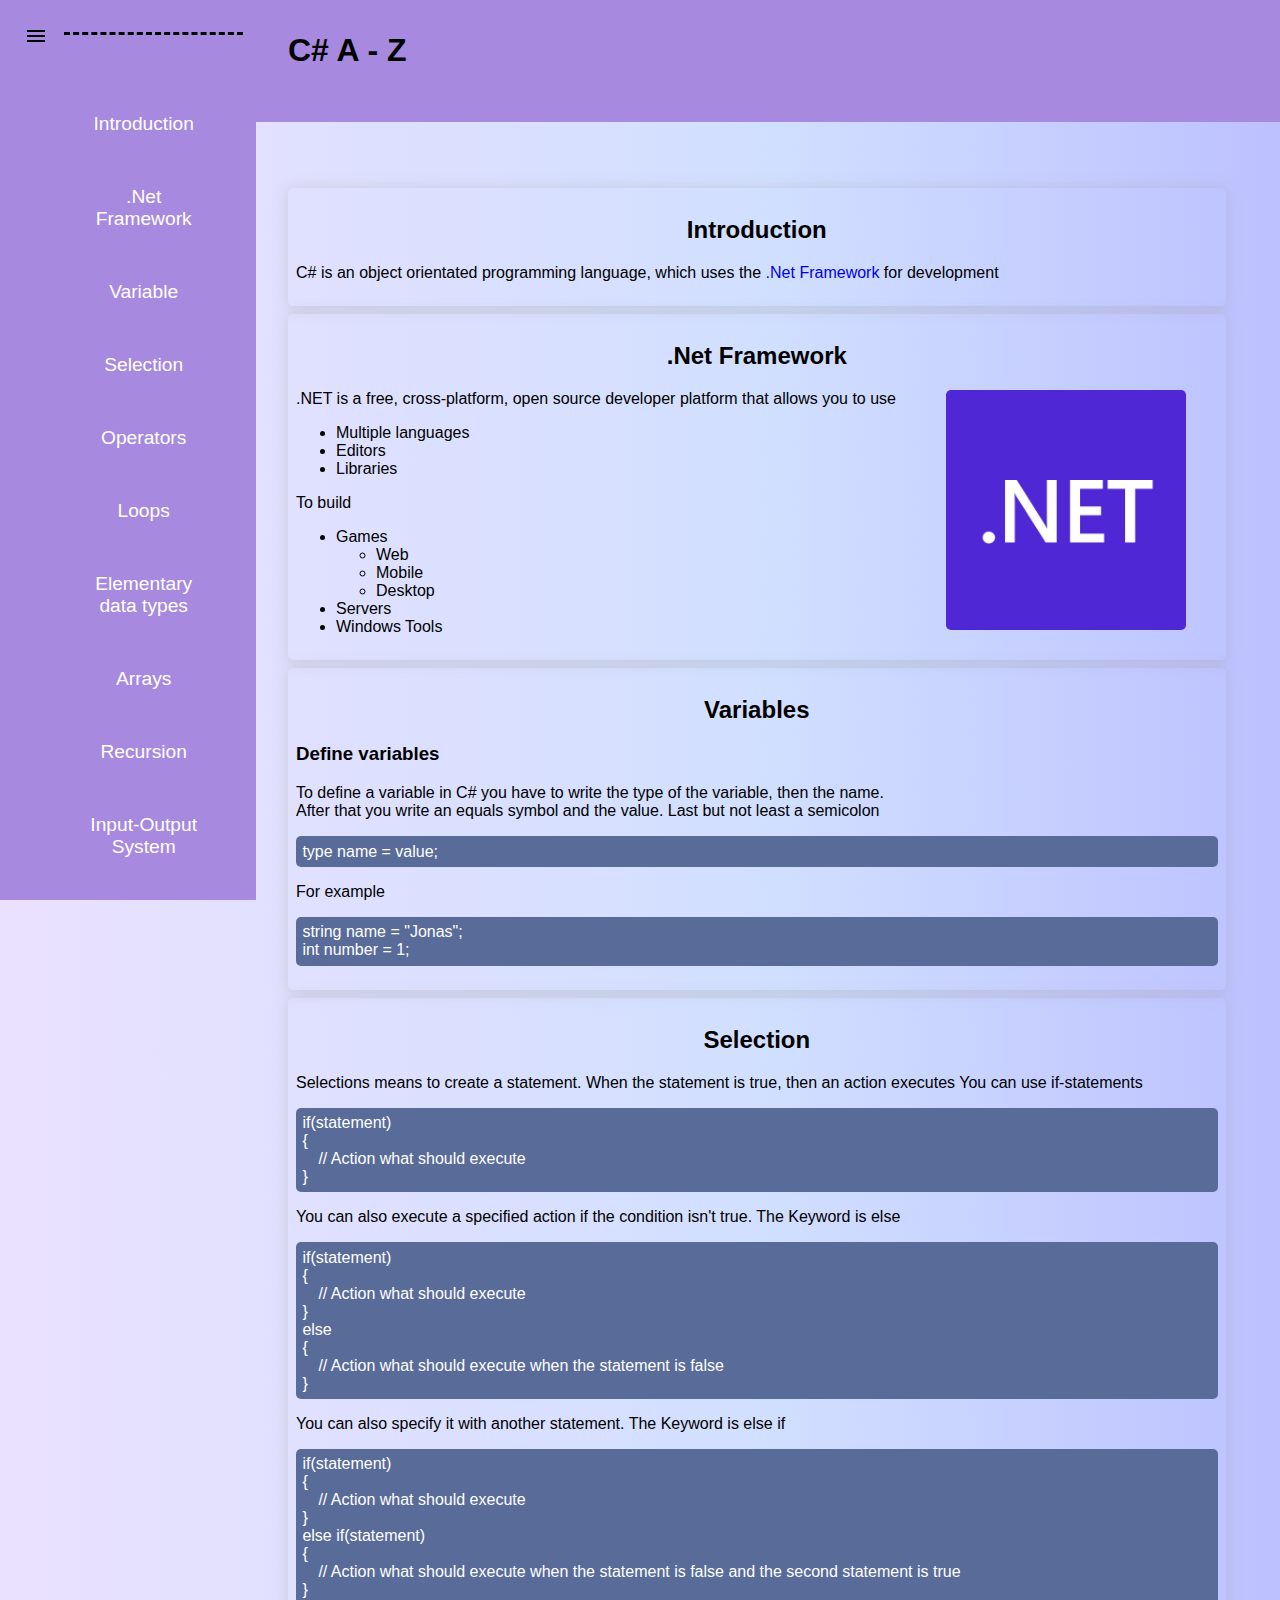
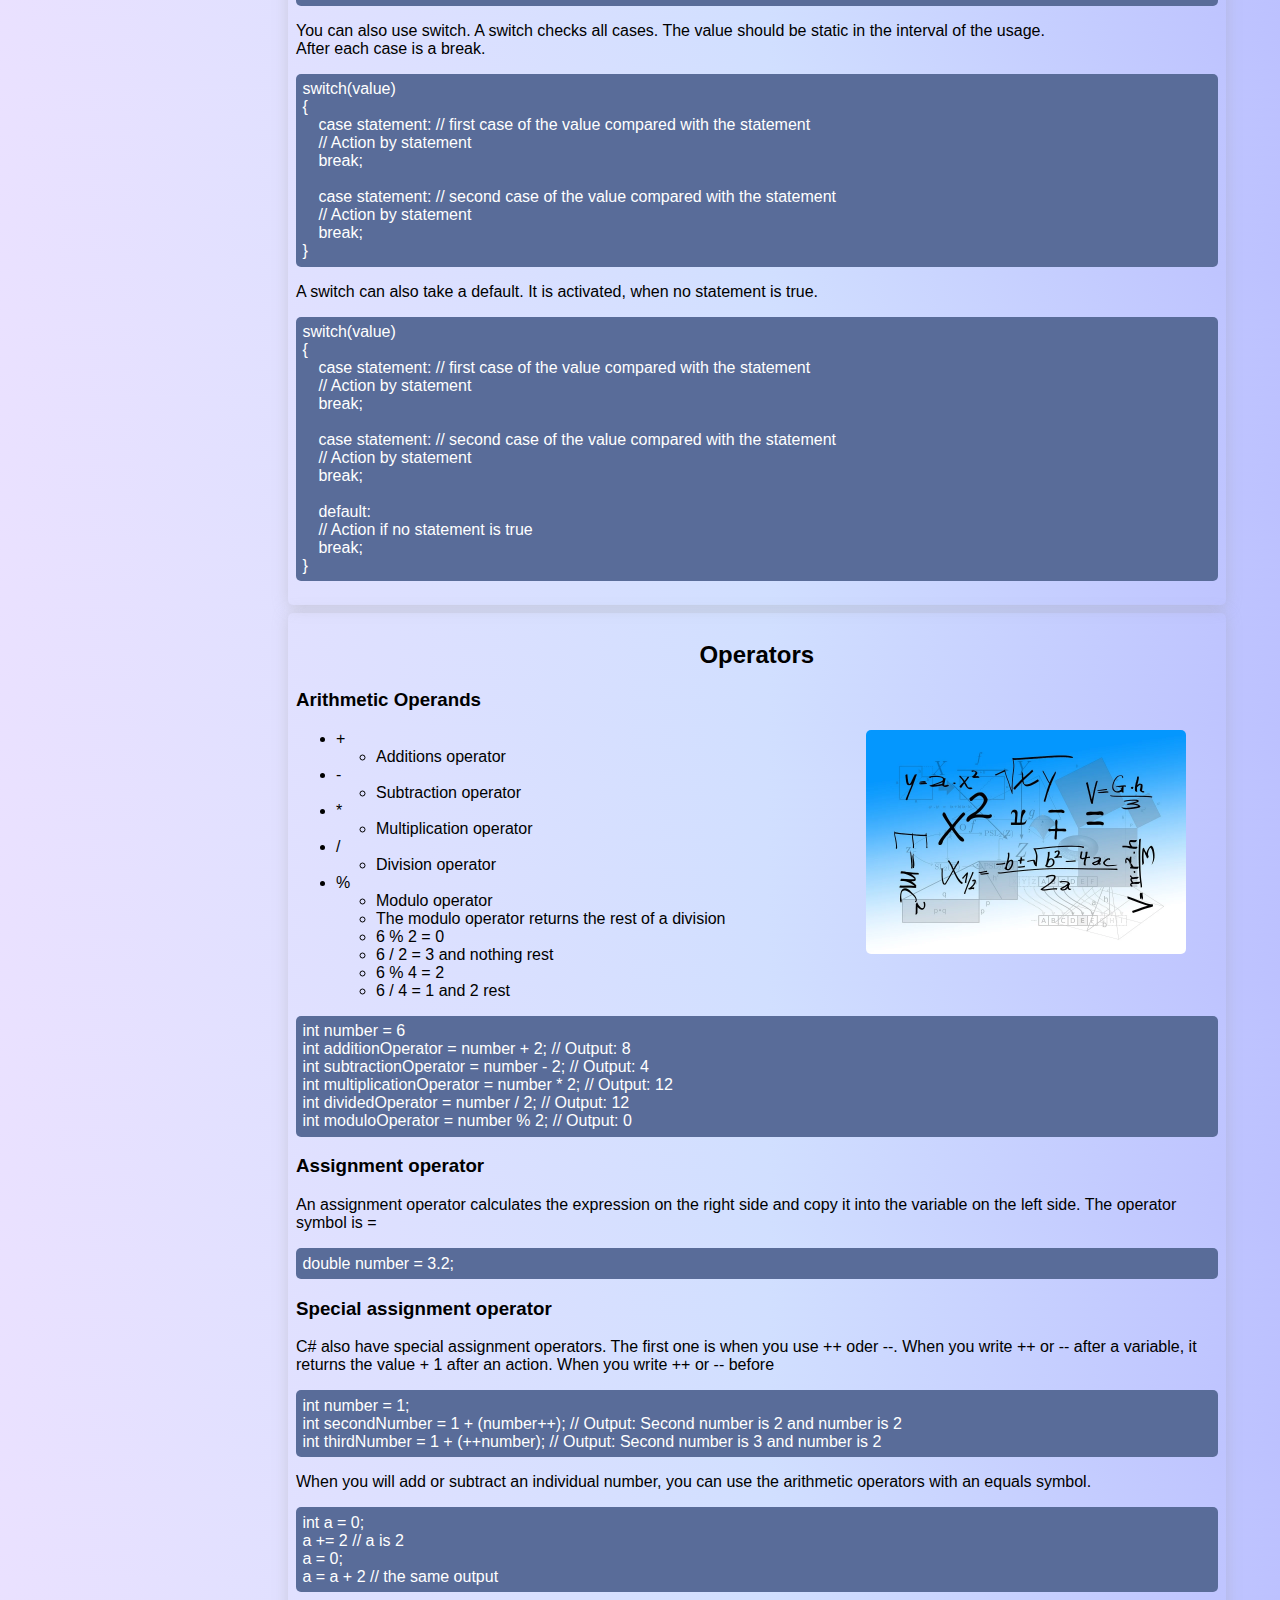
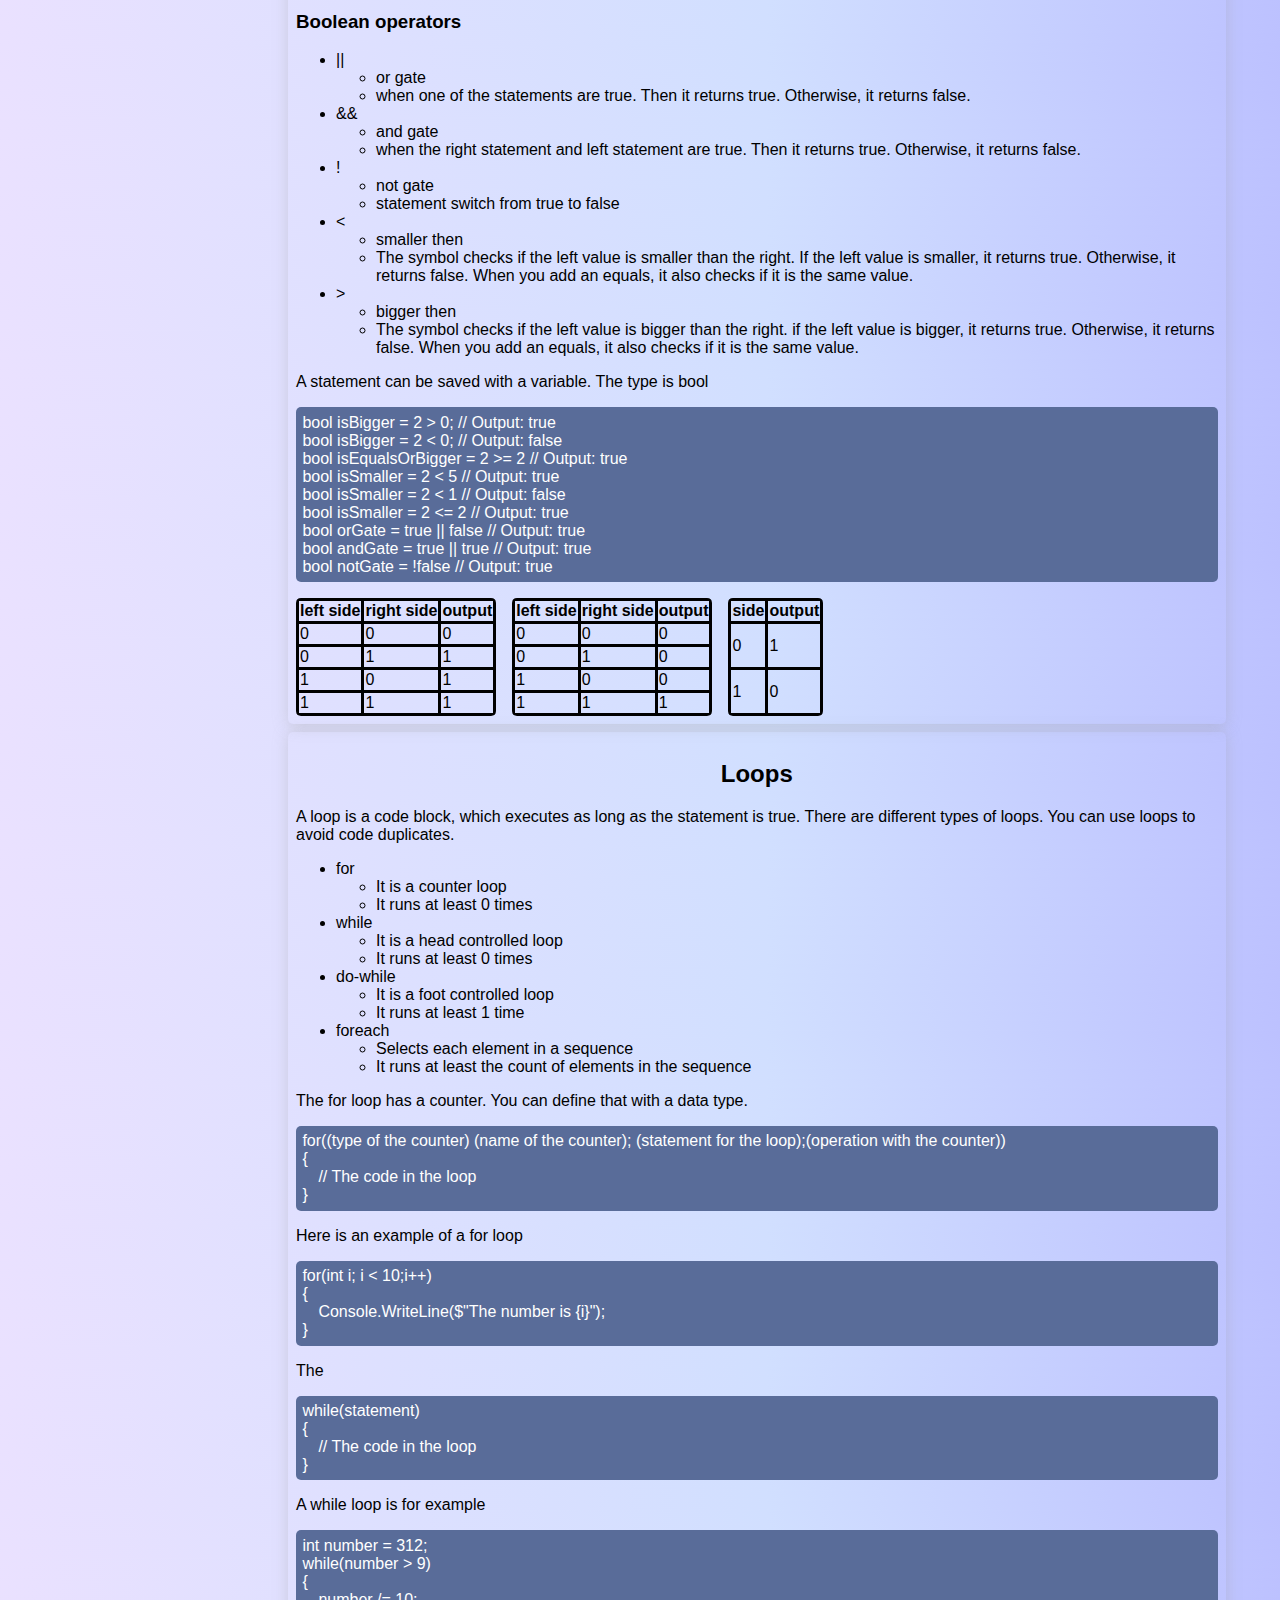
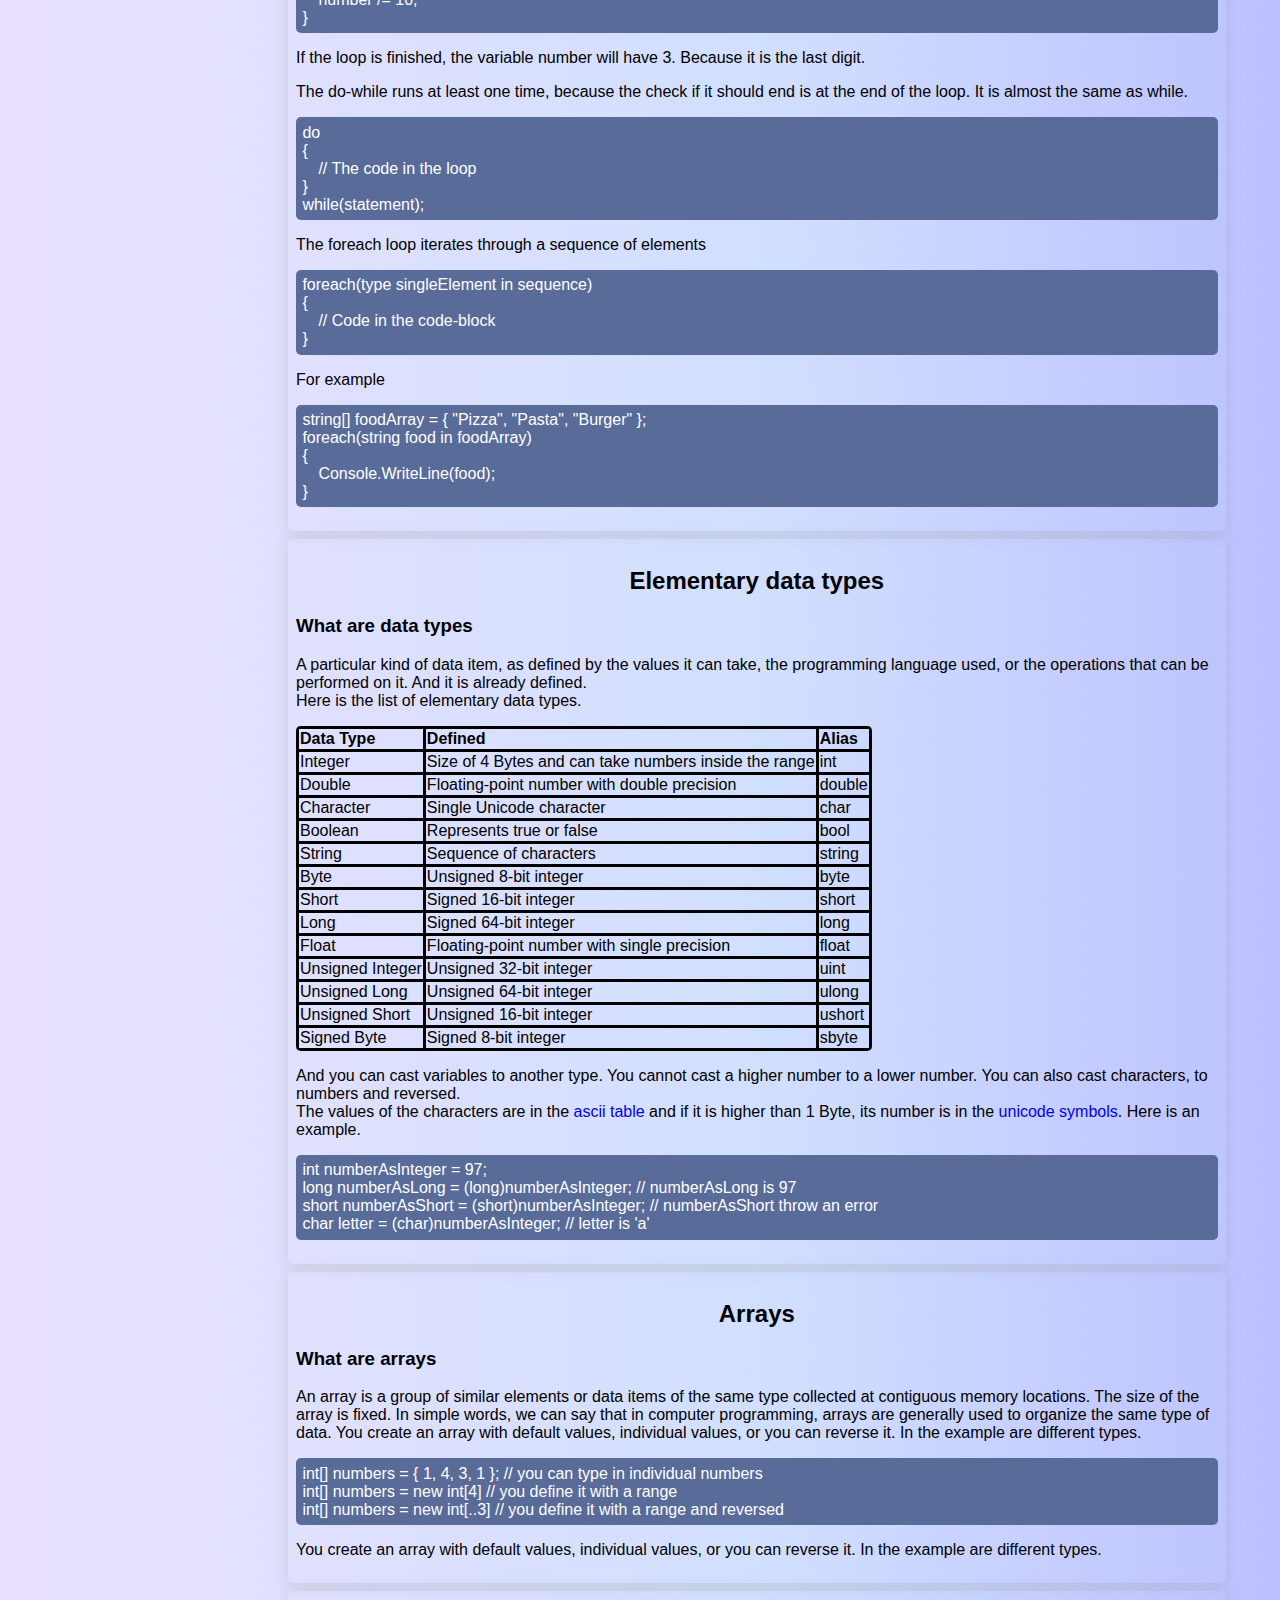
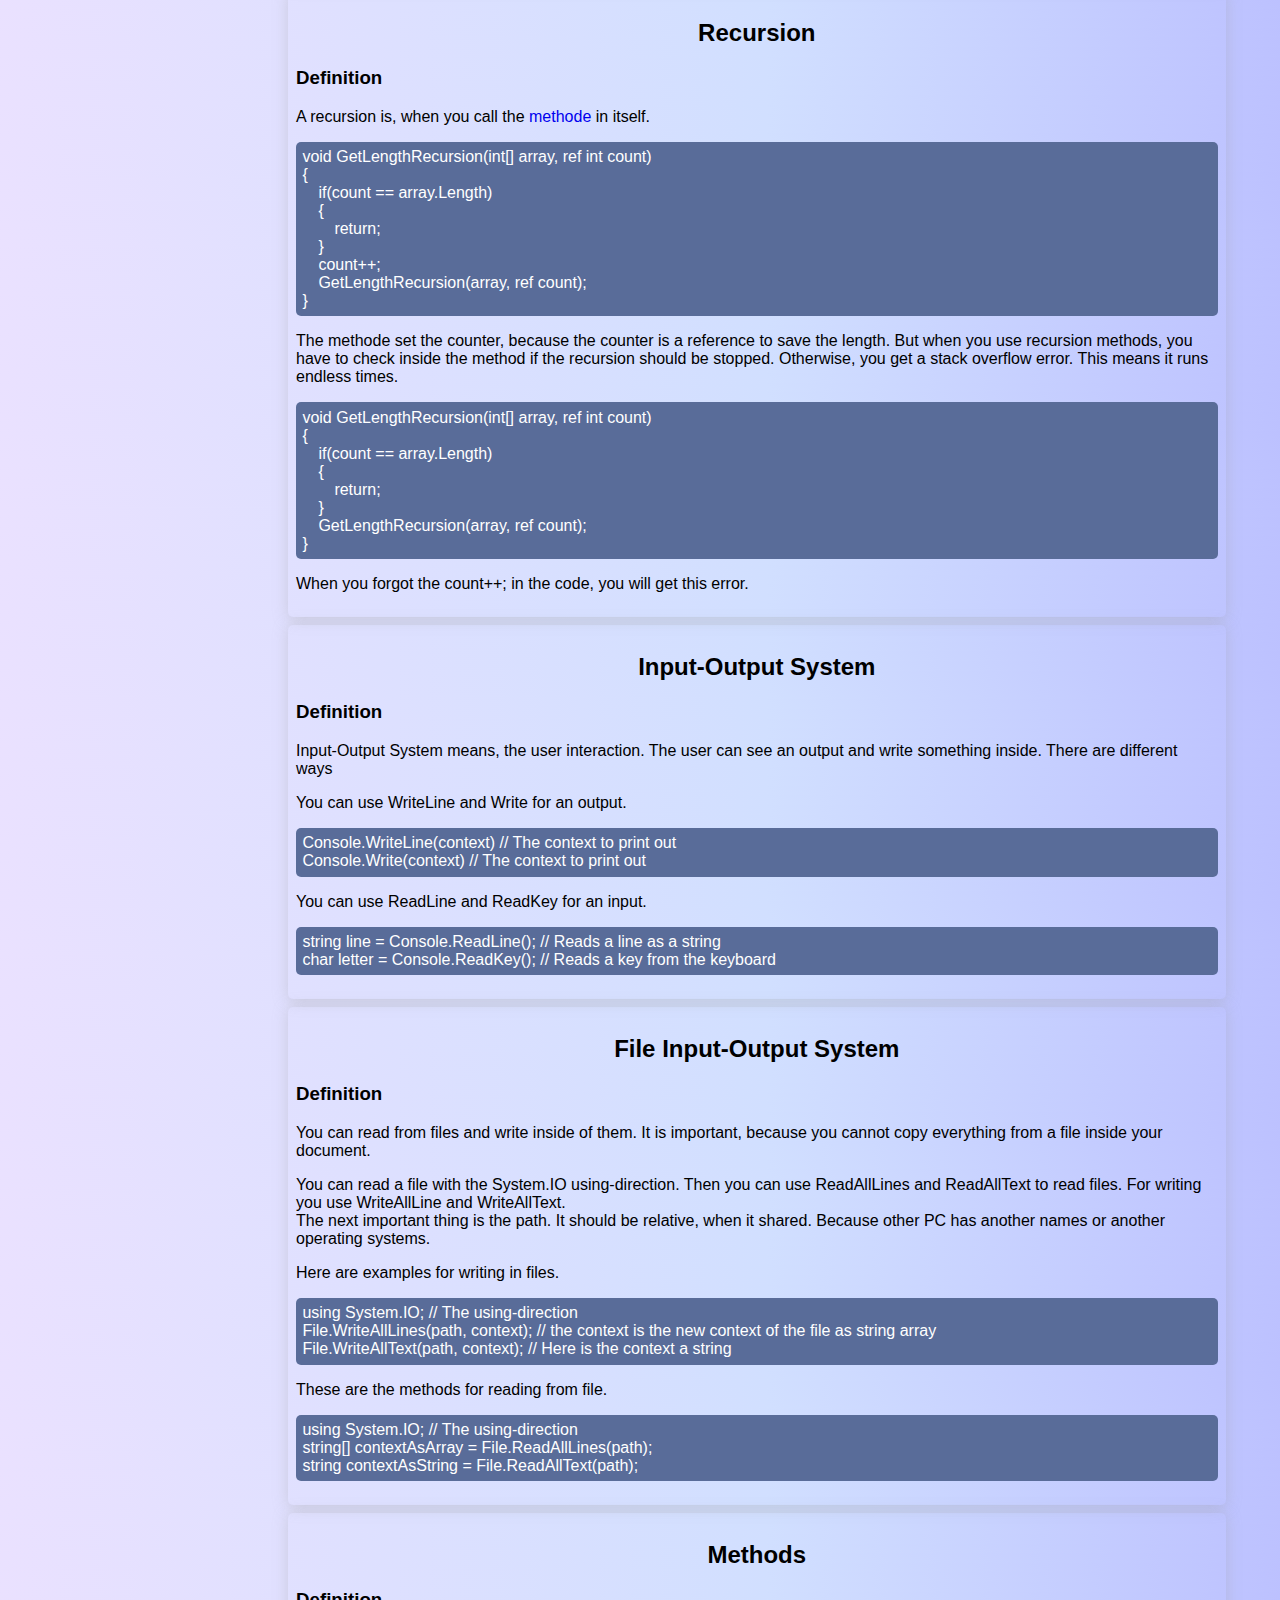
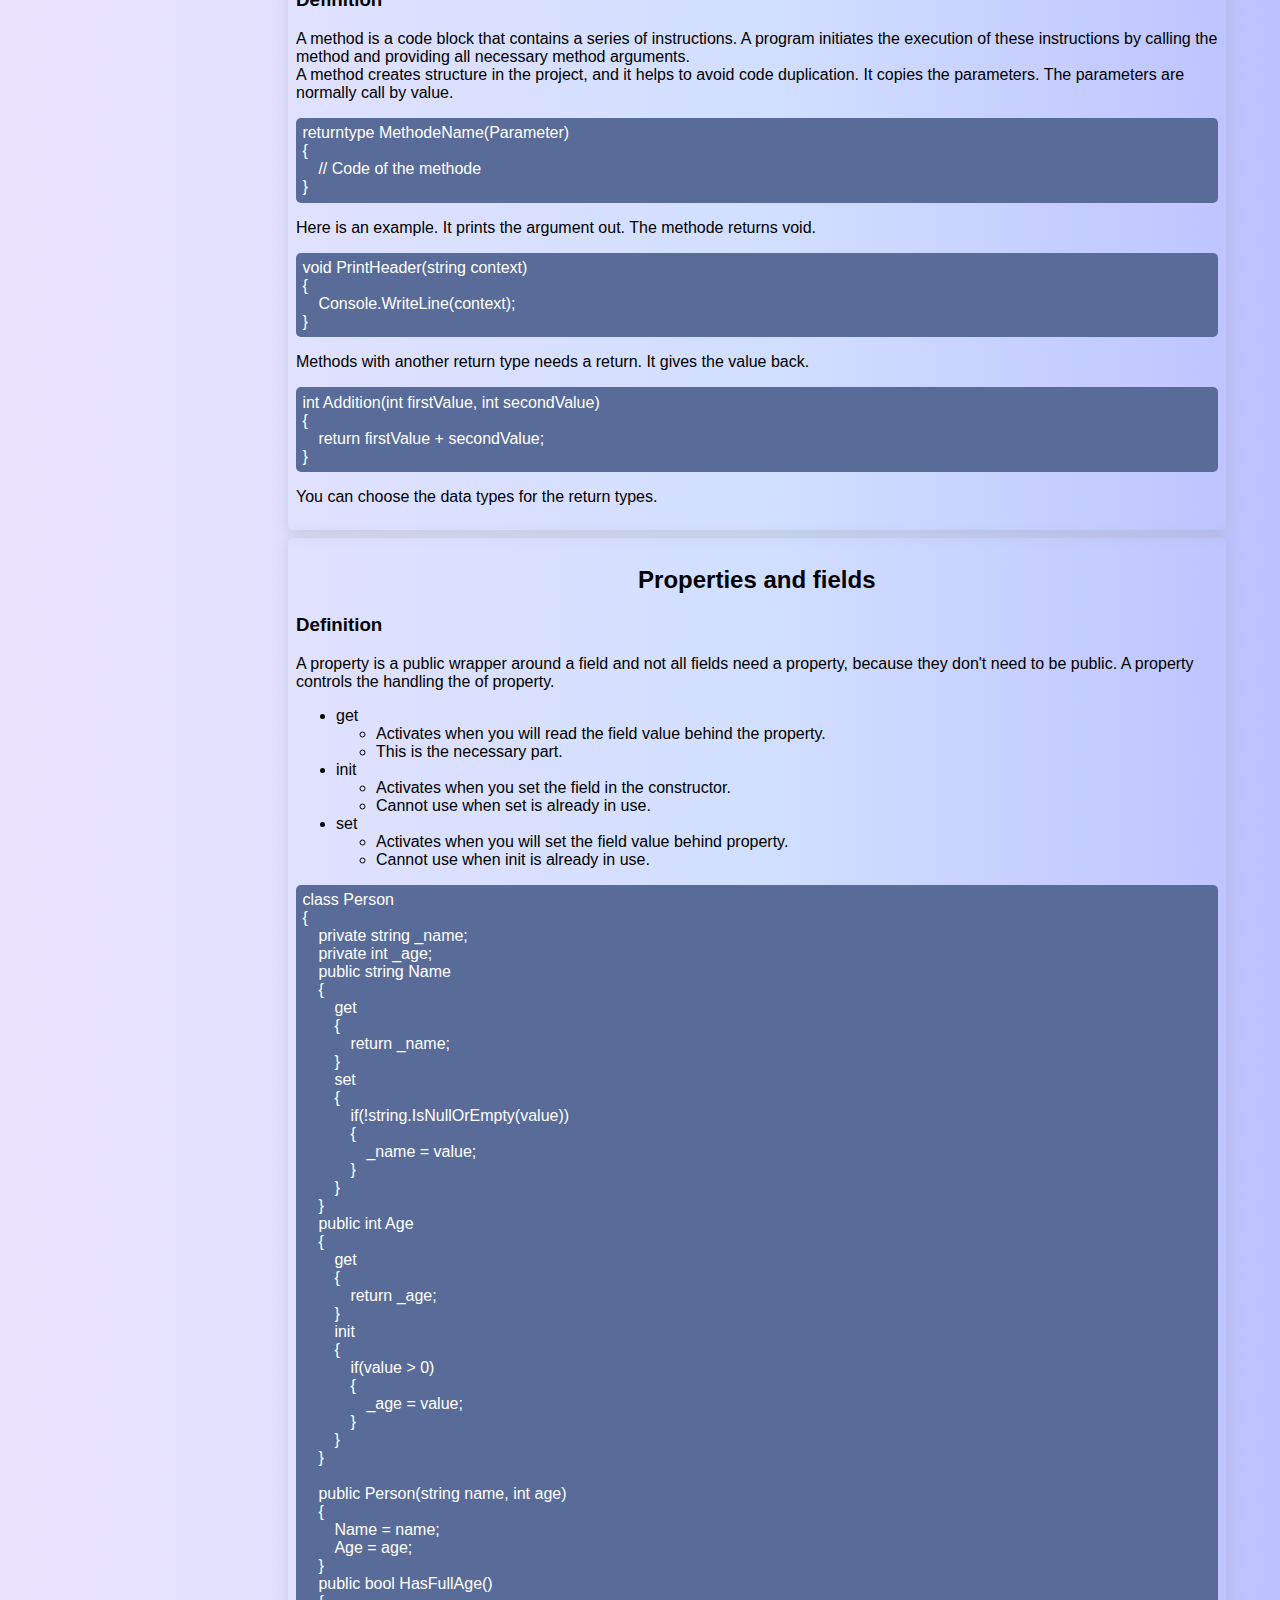
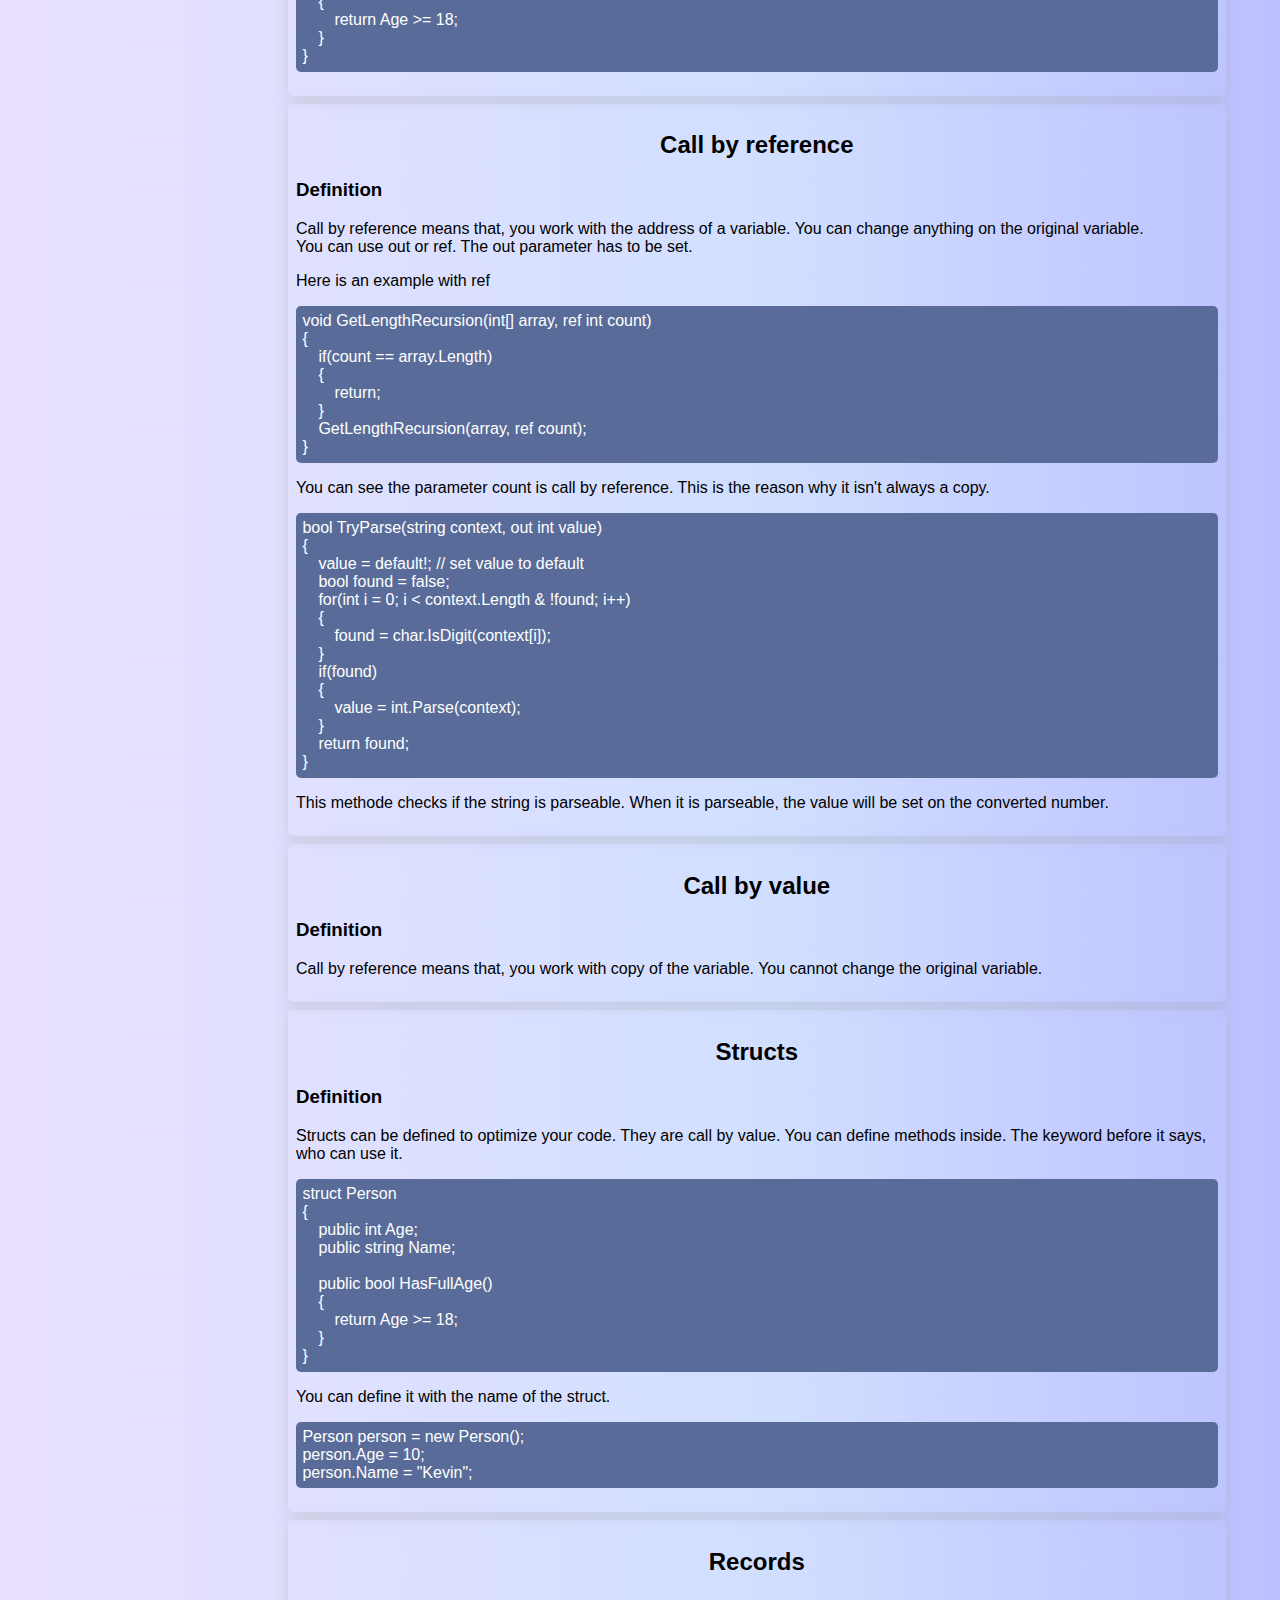
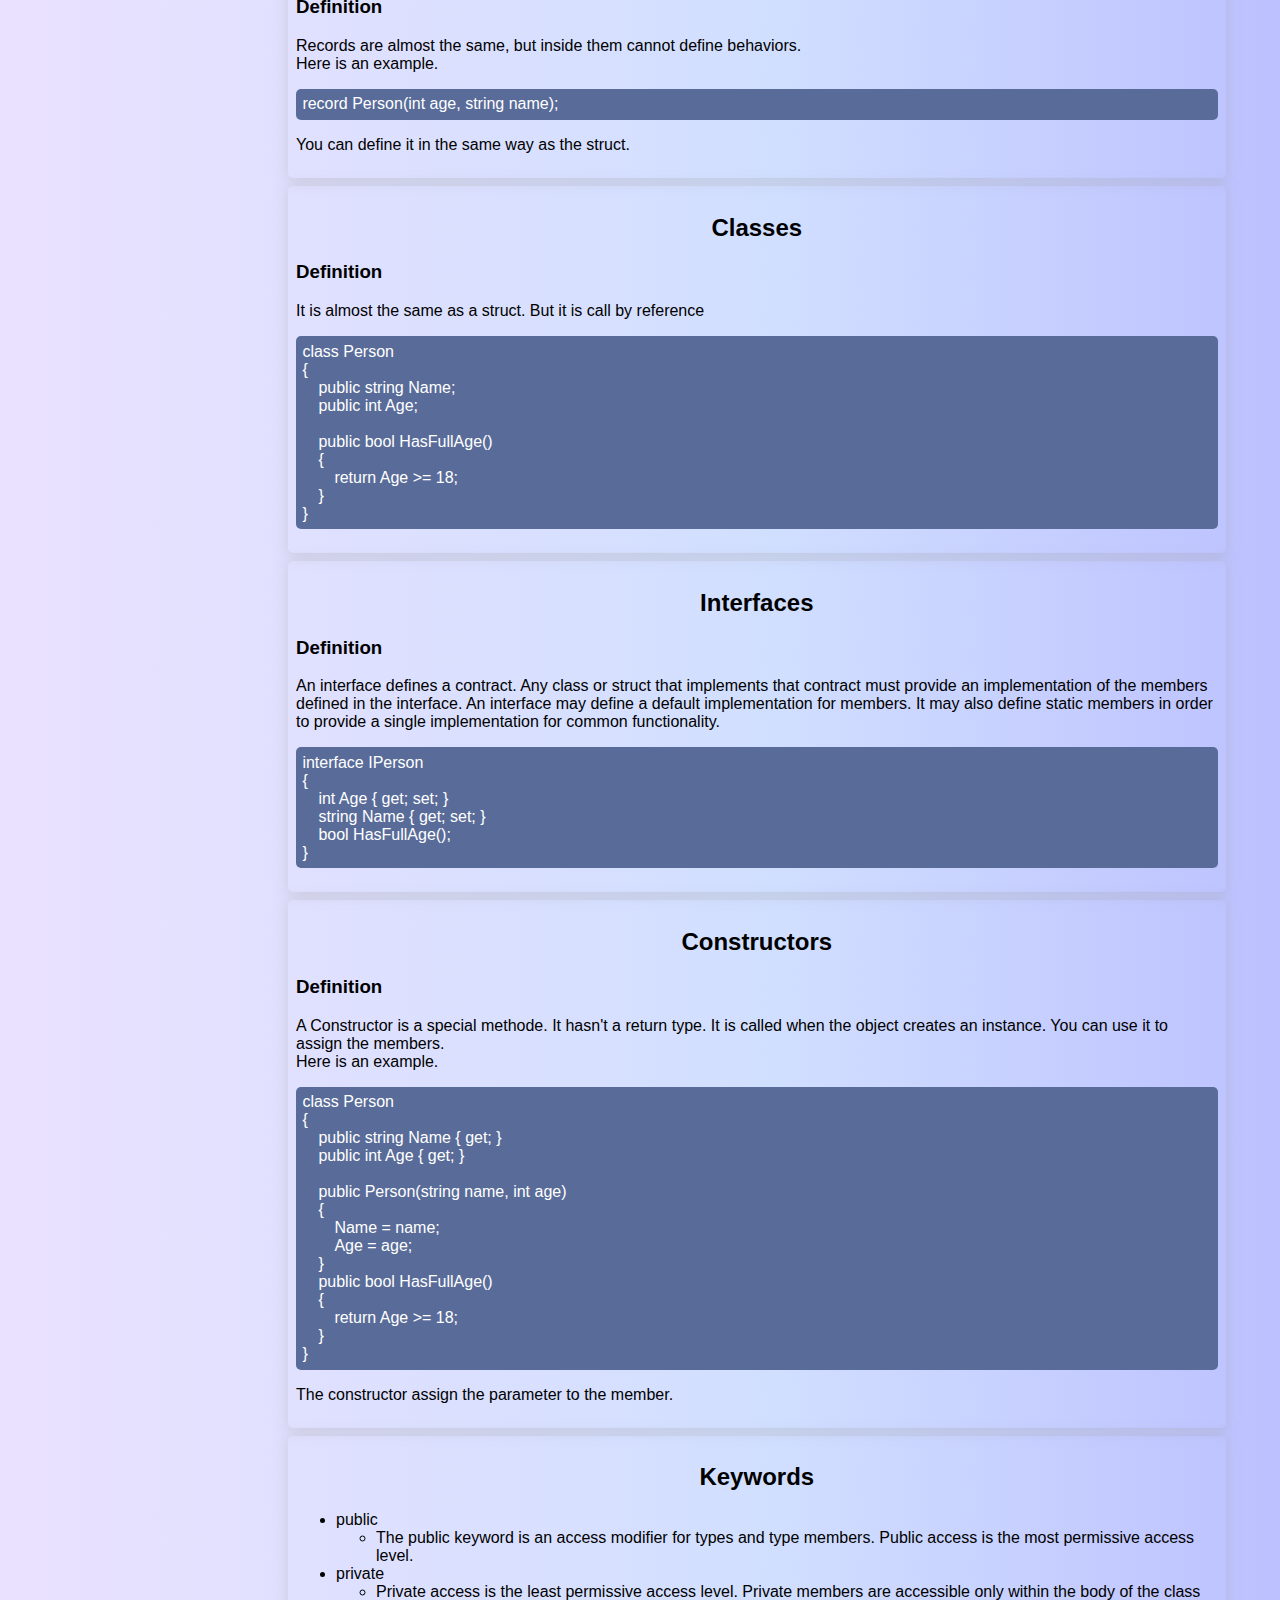
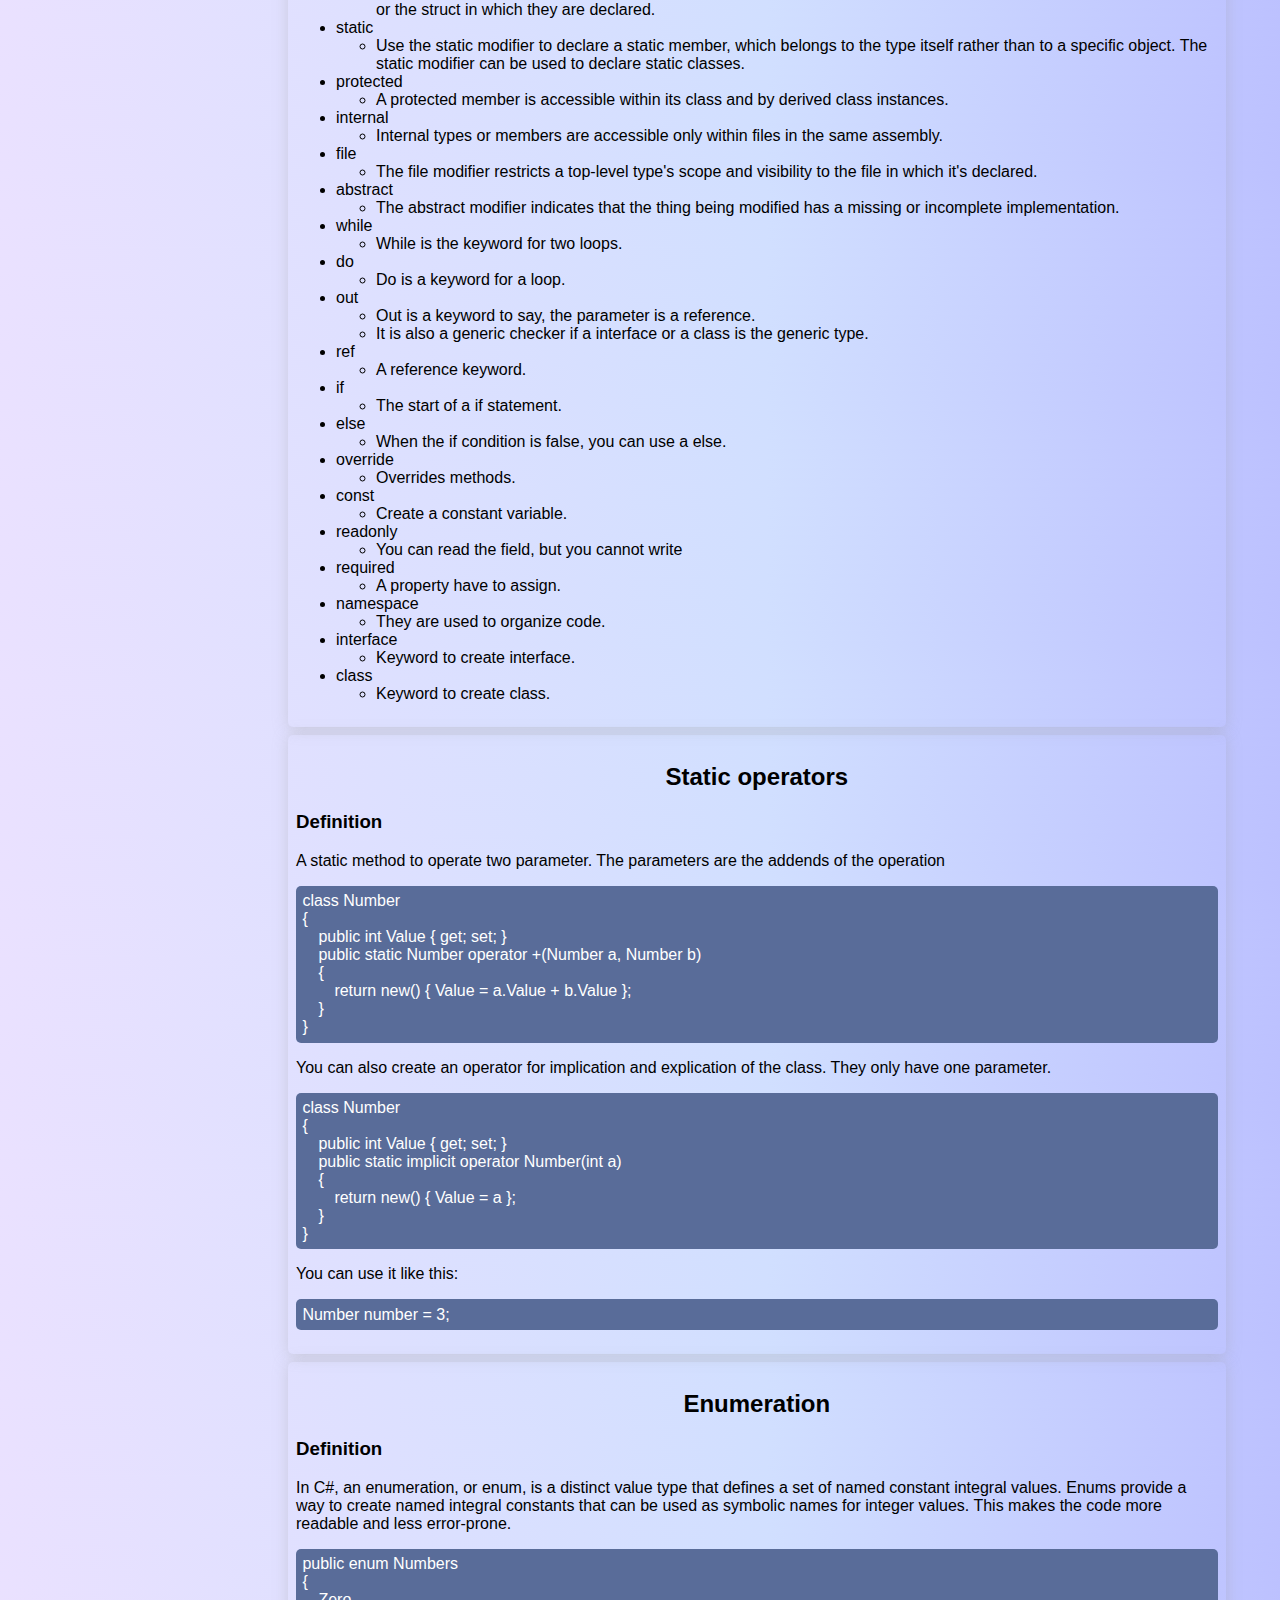
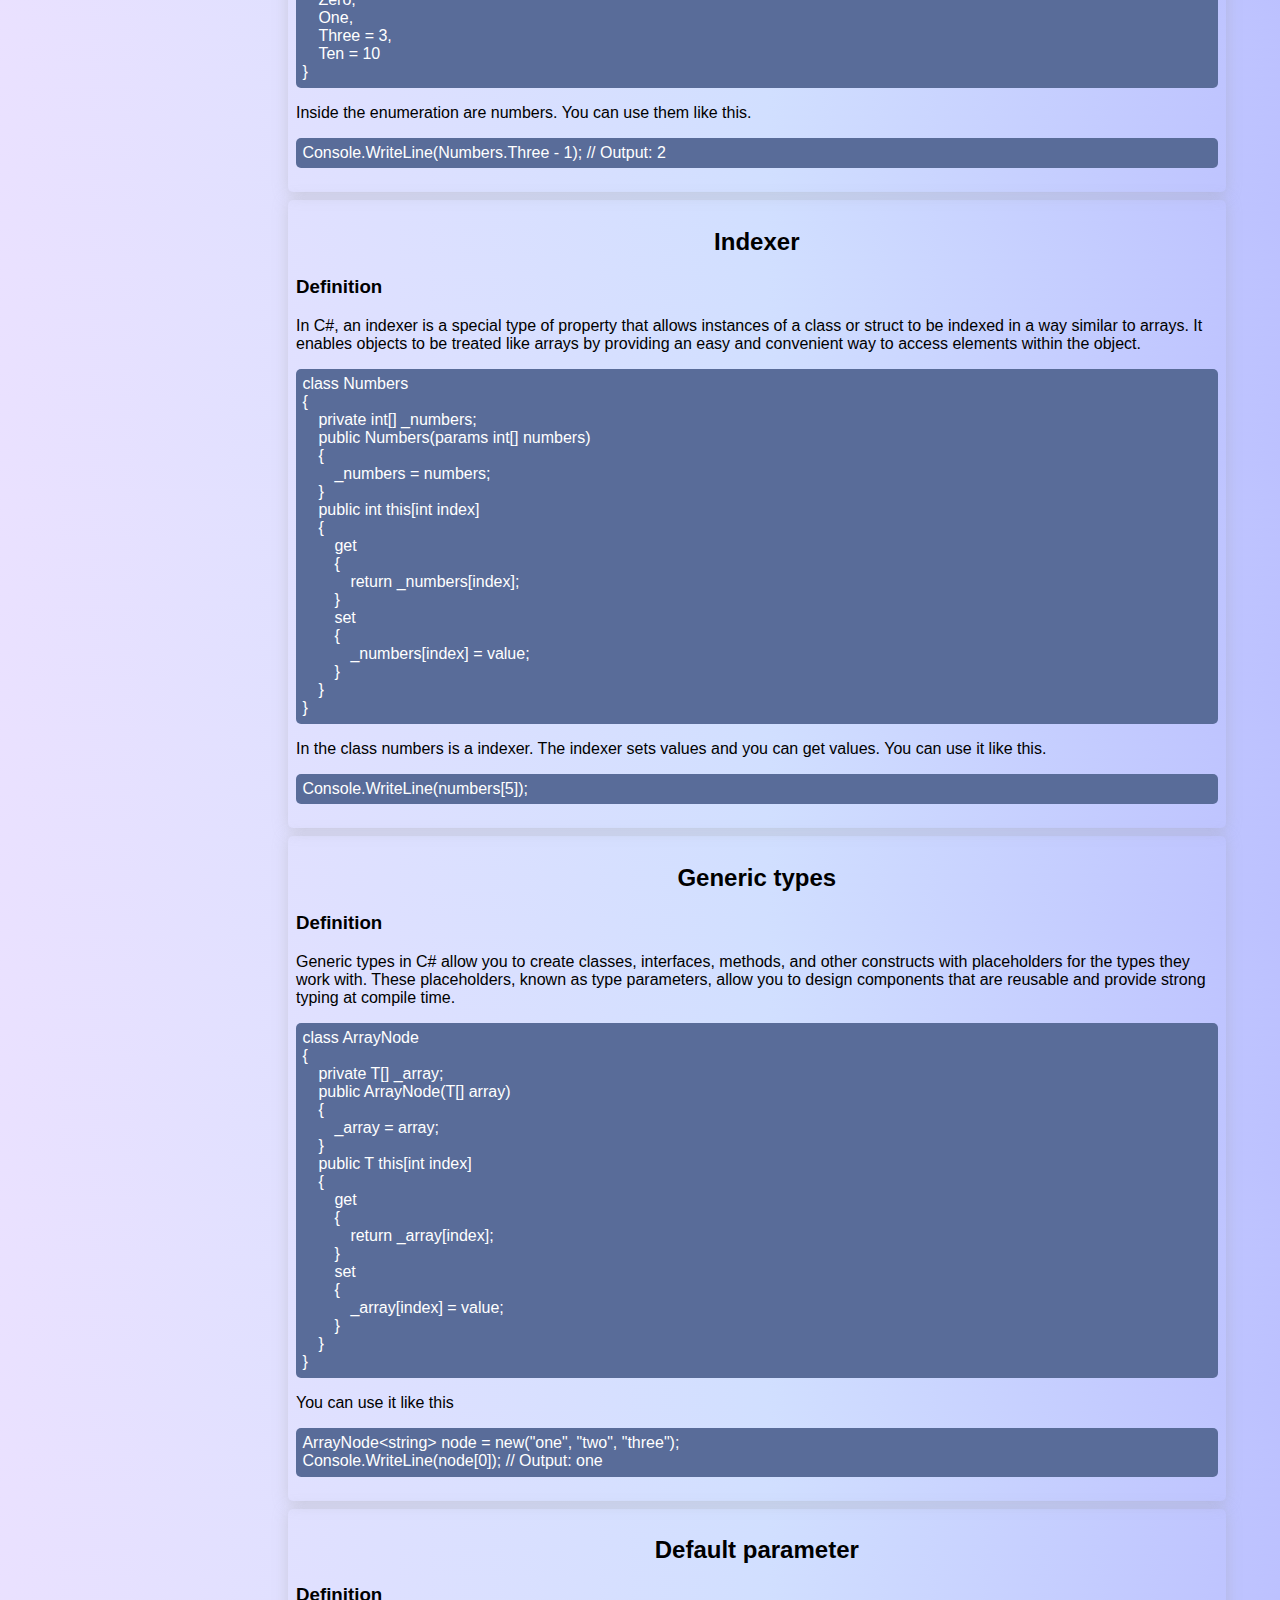
<file: index.html>
<!DOCTYPE html>
<html lang="en">
<head>
    <meta charset="UTF-8">
    <title>C# A - Z</title>
    <link rel="stylesheet" href="styles/style.css">
    <link rel="stylesheet" href="https://fonts.googleapis.com/css2?family=Material+Symbols+Outlined:opsz,wght,FILL,GRAD@20..48,100..700,0..1,-50..200" />
</head>
<body>
    <input id="open" type="checkbox" role="button" aria-pressed="true">
    <label for="open"><span class="material-symbols-outlined">menu</span></label>
    <header>
        <h1>C# A - Z</h1>
    </header>
    <div class="sidebar">
        <div>
            <ul>
                <li><a href="#introductions">Introduction</a></li>
                <li><a href="#dotnet">.Net Framework</a></li>
                <li><a href="#variable">Variable</a></li>
                <li><a href="#selection">Selection</a></li>
                <li><a href="#operators">Operators</a></li>
                <li><a href="#loops">Loops</a></li>
                <li><a href="#types">Elementary data types</a></li>
                <li><a href="#arrays">Arrays</a></li>
                <li><a href="#recursion">Recursion</a></li>
                <li><a href="#io">Input-Output System</a></li>
                <li><a href="#file">File Input-Output System</a></li>
                <li><a href="#methods">Methods</a></li>
                <li><a href="#property-field">Properties and fields</a></li>
                <li><a href="#callbyreference">Call by reference</a></li>
                <li><a href="#callbyvalue">Call by value</a></li>
                <li><a href="#struct">Structs</a></li>
                <li><a href="#records">Records</a></li>
                <li><a href="#class">Classes</a></li>
                <li><a href="#interface">Interfaces</a></li>
                <li><a href="#constructor">Constructor</a></li>
                <li><a href="#keywords">Keywords</a></li>
                <li><a href="#enum">Enumeration</a></li>
                <li><a href="#staticOperators">Static operators</a></li>
                <li><a href="#Indexer">Indexer</a></li>
                <li><a href="#generic">Generic types</a></li>
                <li><a href="#default">Default parameter</a></li>
            </ul>
        </div>
        <div>
            <ul>
                <li><a href="impressum.html">Impressum</a></li>
            </ul>
        </div>
    </div>
    <article>
        <section>
            <h2 id="introductions">Introduction</h2>
            <p>
                <span>C# is an object orientated programming language, which uses the <a href="#dotnet">.Net Framework</a> for development</span>
            </p>
        </section>
        <section>
            <h2 id="dotnet">.Net Framework</h2>
            <img src="Dotnet.png" alt=".Net logo">
            <p>
                <span>.NET is a free, cross-platform, open source developer platform that allows you to use </span>
            </p>
            <ul>
                <li>Multiple languages</li>
                <li>Editors</li>
                <li>Libraries</li>
            </ul>
            <p>
                <span>To build</span>
            </p>
            <ul>
                <li>Games
                    <ul>
                        <li>Web</li>
                        <li>Mobile</li>
                        <li>Desktop</li>
                    </ul>
                </li>
                <li>Servers</li>
                <li>Windows Tools</li>
            </ul>
        </section>
        <section>
            <h2 id="variable">Variables</h2>
            <h3>Define variables</h3>
            <p>
                <span> To define a variable in C# you have to write the type of the variable, then the name.<br>After that you write an equals symbol and the value. Last but not least a semicolon</span>
            </p>
            <p class="code-block">
                <span>type name = value;<br></span>
            </p>
            <p>
                <span>For example</span>
            </p>
            <p class="code-block">
                <span>string name = "Jonas";<br></span>
                <span>int number = 1;</span>
            </p>
        </section>
        <section>
            <h2 id="selection">Selection</h2>
            <p>
                <span>Selections means to create a statement. When the statement is true, then an action executes</span>
                <span>You can use if-statements</span>
            </p>
            <p class="code-block">
                <span>if(statement)<br>{<br><code>&emsp;</code>// Action what should execute<br>}</span>
            </p>
            <p>
                <span>You can also execute a specified action if the condition isn't true. The Keyword is else</span>
            </p>
            <p class="code-block">
                <span>if(statement)<br>{<br><code>&emsp;</code>// Action what should execute<br>}<br>else<br>{<br><code>&emsp;</code>// Action what should execute when the statement is false<br>}</span>
            </p>
            <p>
                <span>You can also specify it with another statement. The Keyword is else if</span>
            </p>
            <p class="code-block">
                <span>if(statement)<br>{<br><code>&emsp;</code>// Action what should execute<br>}<br>else if(statement)<br>{<br><code>&emsp;</code>// Action what should execute when the statement is false and the second statement is true<br>}</span>
            </p>
            <p>
                <span>You can also use switch. A switch checks all cases. The value should be static in the interval of the usage.<br>After each case is a break.</span>
            </p>
            <p class="code-block">
                <span>switch(value)<br>{<br><code>&emsp;</code>case statement: // first case of the value compared with the statement<br><code>&emsp;</code>// Action by statement<br><code>&emsp;</code>break;<br><br></span>
                <span><code>&emsp;</code>case statement: // second case of the value compared with the statement<br><code>&emsp;</code>// Action by statement<br><code>&emsp;</code>break;<br>}</span>
            </p>
            <p>
                <span>A switch can also take a default. It is activated, when no statement is true.</span>
            </p>
            <p class="code-block">
                <span>switch(value)<br>{<br><code>&emsp;</code>case statement: // first case of the value compared with the statement<br><code>&emsp;</code>// Action by statement<br><code>&emsp;</code>break;<br><br></span>
                <span><code>&emsp;</code>case statement: // second case of the value compared with the statement<br><code>&emsp;</code>// Action by statement<br><code>&emsp;</code>break;<br><br></span>
                <span><code>&emsp;</code>default:<br><code>&emsp;</code>// Action if no statement is true<br><code>&emsp;</code>break;<br>}</span>
            </p>
        </section>
        <section>
            <h2 id="operators">Operators</h2>
            <h3>Arithmetic Operands</h3>
            <img src="math.png" alt="mathematical form">
            <ul>
                <li>+
                    <ul>
                        <li>Additions operator</li>
                    </ul>
                </li>
                <li>-
                    <ul>
                        <li>Subtraction operator</li>
                    </ul>
                </li>
                <li>*
                    <ul>
                        <li>Multiplication operator</li>
                    </ul>
                </li>
                <li>/
                    <ul>
                        <li>Division operator</li>
                    </ul>
                </li>
                <li>%
                    <ul>
                        <li>Modulo operator</li>
                        <li>The modulo operator returns the rest of a division</li>
                        <li>6 % 2 = 0</li>
                        <li>6 / 2 = 3 and nothing rest</li>
                        <li>6 % 4 = 2</li>
                        <li>6 / 4 = 1 and 2 rest</li>
                    </ul>
                </li>
            </ul>
            <p class="code-block">
                <span>int number = 6<br></span>
                <span>int additionOperator = number + 2; // Output: 8<br></span>
                <span>int subtractionOperator = number - 2; // Output: 4<br></span>
                <span>int multiplicationOperator = number * 2; // Output: 12<br></span>
                <span>int dividedOperator = number / 2; // Output: 12<br></span>
                <span>int moduloOperator = number % 2; // Output: 0</span>
            </p>
            <h3>Assignment operator</h3>
            <p>
                <span>An assignment operator calculates the expression on the right side and copy it into the variable on the left side. The operator symbol is =</span>
            </p>
            <p class="code-block">
                double number = 3.2;
            </p>
            <h3>Special assignment operator</h3>
            <p>
                <span>C# also have special assignment operators. The first one is when you use ++ oder --. When you write ++ or -- after a variable, it returns the value + 1 after an action. When you write ++ or -- before </span>
            </p>
            <p class="code-block">
                <span>int number = 1;<br></span>
                <span>int secondNumber = 1 + (number++); // Output: Second number is 2 and number is 2<br></span>
                <span>int thirdNumber = 1 + (++number); // Output: Second number is 3 and number is 2<br></span>
            </p>
            <p>
                <span>When you will add or subtract an individual number, you can use the arithmetic operators with an equals symbol.<br></span>
            </p>
            <p class="code-block">
                <span>int a = 0;<br></span>
                <span>a += 2 // a is 2<br></span>
                <span>a = 0;<br></span>
                <span>a = a + 2 // the same output<br></span>
            </p>
            <h3>Boolean operators</h3>
            <ul>
                <li>||
                    <ul>
                        <li>or gate</li>
                        <li>when one of the statements are true. Then it returns true. Otherwise, it returns false.</li>
                    </ul>
                </li>
                <li>&&
                    <ul>
                        <li>and gate</li>
                        <li>when the right statement and left statement are true. Then it returns true. Otherwise, it returns false.</li>
                    </ul>
                </li>
                <li>!
                    <ul>
                        <li>not gate</li>
                        <li>statement switch from true to false</li>
                    </ul>
                </li>
                <li><code>&lt;</code>
                    <ul>
                        <li>smaller then</li>
                        <li>The symbol checks if the left value is smaller than the right. If the left value is smaller, it returns true. Otherwise, it returns false. When you add an equals, it also checks if it is the same value.</li>
                    </ul>
                </li>
                <li><code>&#62;</code>
                    <ul>
                        <li>bigger then</li>
                        <li>The symbol checks if the left value is bigger than the right. if the left value is bigger, it returns true. Otherwise, it returns false. When you add an equals, it also checks if it is the same value.</li>
                    </ul>
                </li>
            </ul>
            <p>
                <span>A statement can be saved with a variable. The type is bool</span>
            </p>
            <p class="code-block">
                <span>bool isBigger = 2 > 0; // Output: true<br></span>
                <span>bool isBigger = 2 <code>&lt</code> 0; // Output: false<br></span>
                <span>bool isEqualsOrBigger = 2 >= 2 // Output: true<br></span>
                <span>bool isSmaller = 2 <code>&lt;</code> 5 // Output: true<br></span>
                <span>bool isSmaller = 2 <code>&lt;</code> 1 // Output: false<br></span>
                <span>bool isSmaller = 2 <code>&lt;</code>= 2 // Output: true<br></span>
                <span>bool orGate = true || false // Output: true<br></span>
                <span>bool andGate = true || true // Output: true<br></span>
                <span>bool notGate = !false // Output: true<br></span>
            </p>
            <div class="tables">
                <table>
                    <thead>
                        <tr>
                            <th>left side</th>
                            <th>right side</th>
                            <th>output</th>
                        </tr>
                    </thead>
                    <tbody>
                        <tr>
                            <td>0</td>
                            <td>0</td>
                            <td>0</td>
                        </tr>
                        <tr>
                            <td>0</td>
                            <td>1</td>
                            <td>1</td>
                        </tr>
                        <tr>
                            <td>1</td>
                            <td>0</td>
                            <td>1</td>
                        </tr>
                        <tr>
                            <td>1</td>
                            <td>1</td>
                            <td>1</td>
                        </tr>
                    </tbody>
                </table>
                <table>
                    <thead>
                    <tr>
                        <th>left side</th>
                        <th>right side</th>
                        <th>output</th>
                    </tr>
                    </thead>
                    <tbody>
                    <tr>
                        <td>0</td>
                        <td>0</td>
                        <td>0</td>
                    </tr>
                    <tr>
                        <td>0</td>
                        <td>1</td>
                        <td>0</td>
                    </tr>
                    <tr>
                        <td>1</td>
                        <td>0</td>
                        <td>0</td>
                    </tr>
                    <tr>
                        <td>1</td>
                        <td>1</td>
                        <td>1</td>
                    </tr>
                    </tbody>
                </table>
                <table>
                    <thead>
                        <tr>
                            <th>side</th>
                            <th>output</th>
                        </tr>
                    </thead>
                    <tbody>
                        <tr>
                            <td>0</td>
                            <td>1</td>
                        </tr>
                        <tr>
                            <td>1</td>
                            <td>0</td>
                        </tr>
                    </tbody>
                </table>
            </div>
        </section>
        <section>
            <h2 id="loops">Loops</h2>
            <p>
                <span>A loop is a code block, which executes as long as the statement is true. There are different types of loops. You can use loops to avoid code duplicates.</span>
            </p>
            <ul>
                <li>for
                    <ul>
                        <li>It is a counter loop</li>
                        <li>It runs at least 0 times</li>
                    </ul>
                </li>
                <li>while
                    <ul>
                        <li>It is a head controlled loop</li>
                        <li>It runs at least 0 times</li>
                    </ul>
                </li>
                <li>do-while
                    <ul>
                        <li>It is a foot controlled loop</li>
                        <li>It runs at least 1 time</li>
                    </ul>
                </li>
                <li>foreach
                    <ul>
                        <li>Selects each element in a sequence</li>
                        <li>It runs at least the count of elements in the sequence</li>
                    </ul>
                </li>
            </ul>
            <p>
                <span>The for loop has a counter. You can define that with a data type.</span>
            </p>
            <p class="code-block">
                <span>for((type of the counter) (name of the counter); (statement for the loop);(operation with the counter))<br></span>
                <span>{<br></span>
                <span><code>&emsp;</code>// The code in the loop<br></span>
                <span>}<br></span>
            </p>
            <p>
                <span>Here is an example of a for loop</span>
            </p>
            <p class="code-block">
                <span>for(int i; i <code>&lt;</code> 10;i++)<br></span>
                <span>{<br></span>
                <span><code>&emsp;</code>Console.WriteLine($"The number is {i}");<br></span>
                <span>}<br></span>
            </p>
            <p>
                <span>The </span>
            </p>
            <p class="code-block">
                <span>while(statement)<br></span>
                <span>{<br></span>
                <span><code>&emsp;</code>// The code in the loop<br></span>
                <span>}</span>
            </p>
            <p>
                <span>A while loop is for example</span>
            </p>
            <p class="code-block">
                <span>int number = 312;<br></span>
                <span>while(number > 9)<br></span>
                <span>{<br></span>
                <span><code>&emsp;</code>number /= 10;<br></span>
                <span>}</span>
            </p>
            <p>
                <span>If the loop is finished, the variable number will have 3. Because it is the last digit.</span>
            </p>
            <p>
                <span>The do-while runs at least one time, because the check if it should end is at the end of the loop. It is almost the same as while.</span>
            </p>
            <p class="code-block">
                <span>do<br></span>
                <span>{<br></span>
                <span><code>&emsp;</code>// The code in the loop<br></span>
                <span>}<br></span>
                <span>while(statement);</span>
            </p>
            <p>
                <span>The foreach loop iterates through a sequence of elements</span>
            </p>
            <p class="code-block">
                <span>foreach(type singleElement in sequence)<br></span>
                <span>{<br></span>
                <span><code>&emsp;</code>// Code in the code-block<br></span>
                <span>}</span>
            </p>
            <p>
                <span>For example</span>
            </p>
            <p class="code-block">
                <span>string[] foodArray = { "Pizza", "Pasta", "Burger" };<br></span>
                <span>foreach(string food in foodArray)<br></span>
                <span>{<br></span>
                <span><code>&emsp;</code>Console.WriteLine(food);<br></span>
                <span>}</span>
            </p>
        </section>
        <section>
            <h2 id="types">Elementary data types</h2>
            <h3>What are data types</h3>
            <p>
                <span>A particular kind of data item, as defined by the values it can take, the programming language used, or the operations that can be performed on it. And it is already defined.<br></span>
                <span>Here is the list of elementary data types.</span>
            </p>
            <table>
                <thead>
                <tr>
                    <th>Data Type</th>
                    <th>Defined</th>
                    <th>Alias</th>
                </tr>
                </thead>
                <tbody>
                <tr>
                    <td>Integer</td>
                    <td>Size of 4 Bytes and can take numbers inside the range</td>
                    <td>int</td>
                </tr>
                <tr>
                    <td>Double</td>
                    <td>Floating-point number with double precision</td>
                    <td>double</td>
                </tr>
                <tr>
                    <td>Character</td>
                    <td>Single Unicode character</td>
                    <td>char</td>
                </tr>
                <tr>
                    <td>Boolean</td>
                    <td>Represents true or false</td>
                    <td>bool</td>
                </tr>
                <tr>
                    <td>String</td>
                    <td>Sequence of characters</td>
                    <td>string</td>
                </tr>
                <tr>
                    <td>Byte</td>
                    <td>Unsigned 8-bit integer</td>
                    <td>byte</td>
                </tr>
                <tr>
                    <td>Short</td>
                    <td>Signed 16-bit integer</td>
                    <td>short</td>
                </tr>
                <tr>
                    <td>Long</td>
                    <td>Signed 64-bit integer</td>
                    <td>long</td>
                </tr>
                <tr>
                    <td>Float</td>
                    <td>Floating-point number with single precision</td>
                    <td>float</td>
                </tr>
                <tr>
                    <td>Unsigned Integer</td>
                    <td>Unsigned 32-bit integer</td>
                    <td>uint</td>
                </tr>
                <tr>
                    <td>Unsigned Long</td>
                    <td>Unsigned 64-bit integer</td>
                    <td>ulong</td>
                </tr>
                <tr>
                    <td>Unsigned Short</td>
                    <td>Unsigned 16-bit integer</td>
                    <td>ushort</td>
                </tr>
                <tr>
                    <td>Signed Byte</td>
                    <td>Signed 8-bit integer</td>
                    <td>sbyte</td>
                </tr>
                </tbody>
            </table>
            <p>
                <span>And you can cast variables to another type. You cannot cast a higher number to a lower number. You can also cast characters, to numbers and reversed.<br>The values of the characters are in the <a href="https://www.cs.cmu.edu/~pattis/15-1XX/common/handouts/ascii.html">ascii table</a> and if it is higher than 1 Byte, its number is in the <a href="https://symbl.cc/de/unicode/table/">unicode symbols</a>. Here is an example.</span>
            </p>
            <p class="code-block">
                <span>int numberAsInteger = 97;<br></span>
                <span>long numberAsLong = (long)numberAsInteger; // numberAsLong is 97<br></span>
                <span>short numberAsShort = (short)numberAsInteger; // numberAsShort throw an error<br></span>
                <span>char letter = (char)numberAsInteger; // letter is 'a'<br></span>
                <span></span>
            </p>
        </section>
        <section>
            <h2 id="arrays">Arrays</h2>
            <h3>What are arrays</h3>
            <p>
                <span>An array is a group of similar elements or data items of the same type collected at contiguous memory locations. The size of the array is fixed. In simple words, we can say that in computer programming, arrays are generally used to organize the same type of data.</span>
                <span>You create an array with default values, individual values, or you can reverse it. In the example are different types.</span>
            </p>
            <p class="code-block">
                <span>int[] numbers = { 1, 4, 3, 1 }; // you can type in individual numbers<br></span>
                <span>int[] numbers = new int[4] // you define it with a range<br></span>
                <span>int[] numbers = new int[..3] // you define it with a range and reversed<br></span>
            </p>
            <p>
                <span>You create an array with default values, individual values, or you can reverse it. In the example are different types.</span>
            </p>
        </section>
        <section>
            <h2 id="recursion">Recursion</h2>
            <h3>Definition</h3>
            <p>
                <span>A recursion is, when you call the <a href="#methods">methode</a> in itself.</span>
            </p>
            <p class="code-block">
                <span>void GetLengthRecursion(int[] array, ref int count)<br></span>
                <span>{<br></span>
                <span><code>&emsp;</code>if(count == array.Length)<br></span>
                <span><code>&emsp;</code>{<br></span>
                <span><code>&emsp;&emsp;</code>return;<br></span>
                <span><code>&emsp;</code>}<br></span>
                <span><code>&emsp;</code>count++;<br></span>
                <span><code>&emsp;</code>GetLengthRecursion(array, ref count);<br></span>
                <span>}<br></span>
            </p>
            <p>
                <span>The methode set the counter, because the counter is a reference to save the length. But when you use recursion methods, you have to check inside the method if the recursion should be stopped. Otherwise, you get a stack overflow error. This means it runs endless times.</span>
            </p>
            <p class="code-block">
                <span>void GetLengthRecursion(int[] array, ref int count)<br></span>
                <span>{<br></span>
                <span><code>&emsp;</code>if(count == array.Length)<br></span>
                <span><code>&emsp;</code>{<br></span>
                <span><code>&emsp;&emsp;</code>return;<br></span>
                <span><code>&emsp;</code>}<br></span>
                <span><code>&emsp;</code>GetLengthRecursion(array, ref count);<br></span>
                <span>}<br></span>
            </p>
            <p>
                <span>When you forgot the <code>count++;</code> in the code, you will get this error.</span>
            </p>
        </section>
        <section>
            <h2 id="io">Input-Output System</h2>
            <h3>Definition</h3>
            <p>
                <span>Input-Output System means, the user interaction. The user can see an output and write something inside. There are different ways</span>
            </p>
            <p>
                <span>You can use WriteLine and Write for an output.</span>
            </p>
            <p class="code-block">
                <span>Console.WriteLine(context) // The context to print out<br></span>
                <span>Console.Write(context) // The context to print out<br></span>
            </p>
            <p>
                <span>You can use ReadLine and ReadKey for an input.</span>
            </p>
            <p class="code-block">
                <span>string line = Console.ReadLine(); // Reads a line as a string<br></span>
                <span>char letter = Console.ReadKey(); // Reads a key from the keyboard<br></span>
            </p>
        </section>
        <section>
            <h2 id="file">File Input-Output System</h2>
            <h3>Definition</h3>
            <p>
                <span>You can read from files and write inside of them. It is important, because you cannot copy everything from a file inside your document.</span>
            </p>
            <p>
                <span>You can read a file with the System.IO using-direction. Then you can use ReadAllLines and ReadAllText to read files. For writing you use WriteAllLine and WriteAllText. <br>The next important thing is the path. It should be relative, when it shared. Because other PC has another names or another operating systems.</span>
            </p>
            <p>
                <span>Here are examples for writing in files.</span>
            </p>
            <p class="code-block">
                <span>using System.IO; // The using-direction<br></span>
                <span>File.WriteAllLines(path, context); // the context is the new context of the file as string array<br></span>
                <span>File.WriteAllText(path, context); // Here is the context a string</span>
            </p>
            <p>
                <span>These are the methods for reading from file.</span>
            </p>
            <p class="code-block">
                <span>using System.IO; // The using-direction<br></span>
                <span>string[] contextAsArray = File.ReadAllLines(path);<br></span>
                <span>string contextAsString = File.ReadAllText(path);</span>
            </p>
        </section>
        <section>
            <h2 id="methods">Methods</h2>
            <h3>Definition</h3>
            <p>
                <span>A method is a code block that contains a series of instructions. A program initiates the execution of these instructions by calling the method and providing all necessary method arguments.<br></span>
                <span>A method creates structure in the project, and it helps to avoid code duplication. It copies the parameters. The parameters are normally call by value.</span>
            </p>
            <p class="code-block">
                <span>returntype MethodeName(Parameter)<br></span>
                <span>{<br></span>
                <span><code>&emsp;</code>// Code of the methode<br></span>
                <span>}<br></span>
            </p>
            <p>
                <span>Here is an example. It prints the argument out. The methode returns void.</span>
            </p>
            <p class="code-block">
                <span>void PrintHeader(string context)<br></span>
                <span>{<br></span>
                <span><code>&emsp;</code>Console.WriteLine(context);<br></span>
                <span>}<br></span>
            </p>
            <p>
                <span>Methods with another return type needs a return. It gives the value back.</span>
            </p>
            <p class="code-block">
                <span>int Addition(int firstValue, int secondValue)<br></span>
                <span>{<br></span>
                <span><code>&emsp;</code>return firstValue + secondValue;<br></span>
                <span>}</span>
            </p>
            <p>
                <span>You can choose the data types for the return types.</span>
            </p>
        </section>
        <section>
            <h2 id="property-field">Properties and fields</h2>
            <h3>Definition</h3>
            <p>
                <span>A property is a public wrapper around a field and not all fields need a property, because they don't need to be public. A property controls the handling the of property.</span>
            </p>
            <ul>
                <li>get
                    <ul>
                        <li>Activates when you will read the field value behind the property.</li>
                        <li>This is the necessary part.</li>
                    </ul>
                </li>
                <li>init
                    <ul>
                        <li>Activates when you set the field in the constructor.</li>
                        <li>Cannot use when set is already in use.</li>
                    </ul>
                </li>
                <li>set
                    <ul>
                        <li>Activates when you will set the field value behind property.</li>
                        <li>Cannot use when init is already in use.</li>
                    </ul>
                </li>
            </ul>
            <p class="code-block">
                <span>class Person<br></span>
                <span>{<br></span>
                <span><code>&emsp;</code>private string _name; <br></span>
                <span><code>&emsp;</code>private int _age;<br></span>
                <span><code>&emsp;</code>public string Name <br></span>
                <span><code>&emsp;</code>{<br></span>
                <span><code>&emsp;&emsp;</code>get<br></span>
                <span><code>&emsp;&emsp;</code>{<br></span>
                <span><code>&emsp;&emsp;&emsp;</code>return _name;<br></span>
                <span><code>&emsp;&emsp;</code>}<br></span>
                <span><code>&emsp;&emsp;</code>set<br></span>
                <span><code>&emsp;&emsp;</code>{<br></span>
                <span><code>&emsp;&emsp;&emsp;</code>if(!string.IsNullOrEmpty(value))<br></span>
                <span><code>&emsp;&emsp;&emsp;</code>{<br></span>
                <span><code>&emsp;&emsp;&emsp;&emsp;</code>_name = value;<br></span>
                <span><code>&emsp;&emsp;&emsp;</code>}<br></span>
                <span><code>&emsp;&emsp;</code>}<br></span>
                <span><code>&emsp;</code>}<br></span>
                <span><code>&emsp;</code>public int Age<br></span>
                <span><code>&emsp;</code>{<br></span>
                <span><code>&emsp;&emsp;</code>get<br></span>
                <span><code>&emsp;&emsp;</code>{<br></span>
                <span><code>&emsp;&emsp;&emsp;</code>return _age;<br></span>
                <span><code>&emsp;&emsp;</code>}<br></span>
                <span><code>&emsp;&emsp;</code>init<br></span>
                <span><code>&emsp;&emsp;</code>{<br></span>
                <span><code>&emsp;&emsp;&emsp;</code>if(value > 0)<br></span>
                <span><code>&emsp;&emsp;&emsp;</code>{<br></span>
                <span><code>&emsp;&emsp;&emsp;&emsp;</code>_age = value;<br></span>
                <span><code>&emsp;&emsp;&emsp;</code>}<br></span>
                <span><code>&emsp;&emsp;</code>}<br></span>
                <span><code>&emsp;</code>}<br></span>
                <span><br></span>
                <span><code>&emsp;</code>public Person(string name, int age)<br></span>
                <span><code>&emsp;</code>{<br></span>
                <span><code>&emsp;&emsp;</code>Name = name;<br></span>
                <span><code>&emsp;&emsp;</code>Age = age;<br></span>
                <span><code>&emsp;</code>}<br></span>
                <span><code>&emsp;</code>public bool HasFullAge()<br></span>
                <span><code>&emsp;</code>{<br></span>
                <span><code>&emsp;&emsp;</code>return Age >= 18;<br></span>
                <span><code>&emsp;</code>}<br></span>
                <span>}</span>
            </p>
        </section>
        <section>
            <h2 id="callbyreference">Call by reference</h2>
            <h3>Definition</h3>
            <p>
                <span>Call by reference means that, you work with the address of a variable. You can change anything on the original variable. <br>You can use out or ref. The out parameter has to be set.</span>
            </p>
            <p>
                <span>Here is an example with ref</span>
            </p>
            <p class="code-block">
                <span>void GetLengthRecursion(int[] array, ref int count)<br></span>
                <span>{<br></span>
                <span><code>&emsp;</code>if(count == array.Length)<br></span>
                <span><code>&emsp;</code>{<br></span>
                <span><code>&emsp;&emsp;</code>return;<br></span>
                <span><code>&emsp;</code>}<br></span>
                <span><code>&emsp;</code>GetLengthRecursion(array, ref count);<br></span>
                <span>}<br></span>
            </p>
            <p>
                <span>You can see the parameter count is call by reference. This is the reason why it isn't always a copy.</span>
            </p>
            <p class="code-block">
                <span>bool TryParse(string context, out int value)<br></span>
                <span>{<br></span>
                <span><code>&emsp;</code>value = default!; // set value to default<br></span>
                <span><code>&emsp;</code>bool found = false;<br></span>
                <span><code>&emsp;</code>for(int i = 0; i < context.Length & !found; i++)<br></span>
                <span><code>&emsp;</code>{<br></span>
                <span><code>&emsp;&emsp;</code>found = char.IsDigit(context[i]);<br></span>
                <span><code>&emsp;</code>}<br></span>
                <span><code>&emsp;</code>if(found)<br></span>
                <span><code>&emsp;</code>{<br></span>
                <span><code>&emsp;&emsp;</code>value = int.Parse(context);<br></span>
                <span><code>&emsp;</code>}<br></span>
                <span><code>&emsp;</code>return found;<br></span>
                <span>}</span>
            </p>
            <p>
                <span>This methode checks if the string is parseable. When it is parseable, the value will be set on the converted number.</span>
            </p>
        </section>
        <section>
            <h2 id="callbyvalue">Call by value</h2>
            <h3>Definition</h3>
            <p>
                <span>Call by reference means that, you work with copy of the variable. You cannot change the original variable.</span>
            </p>
        </section>
        <section>
            <h2 id="struct">Structs</h2>
            <h3>Definition</h3>
            <p>
                <span>Structs can be defined to optimize your code. They are call by value. You can define methods inside. The keyword before it says, who can use it.</span>
            </p>
            <p class="code-block">
                <span>struct Person<br></span>
                <span>{<br></span>
                <span><code>&emsp;</code>public int Age;<br></span>
                <span><code>&emsp;</code>public string Name;<br></span>
                <span><br></span>
                <span><code>&emsp;</code>public bool HasFullAge()<br></span>
                <span><code>&emsp;</code>{<br></span>
                <span><code>&emsp;</code><code>&emsp;</code>return Age >= 18;<br></span>
                <span><code>&emsp;</code>}<br></span>
                <span>}</span>
            </p>
            <p>
                <span>You can define it with the name of the struct.</span>
            </p>
            <p class="code-block">
                <span>Person person = new Person();<br></span>
                <span>person.Age = 10;<br></span>
                <span>person.Name = "Kevin";</span>
            </p>
        </section>
        <section>
            <h2 id="records">Records</h2>
            <h3>Definition</h3>
            <p>
                <span>Records are almost the same, but inside them cannot define behaviors.<br>Here is an example.</span>
            </p>
            <p class="code-block">
                <span>record Person(int age, string name);</span>
            </p>
            <p>
                <span>You can define it in the same way as the struct.</span>
            </p>
        </section>
        <section>
            <h2 id="class">Classes</h2>
            <h3>Definition</h3>
            <p>
                <span>It is almost the same as a struct. But it is call by reference</span>
            </p>
            <p class="code-block">
                <span>class Person<br></span>
                <span>{<br></span>
                <span><code>&emsp;</code>public string Name;<br></span>
                <span><code>&emsp;</code>public int Age;<br></span>
                <span><br></span>
                <span><code>&emsp;</code>public bool HasFullAge()<br></span>
                <span><code>&emsp;</code>{<br></span>
                <span><code>&emsp;&emsp;</code>return Age >= 18;<br></span>
                <span><code>&emsp;</code>}<br></span>
                <span>}</span>
            </p>
        </section>
        <section>
            <h2 id="interface">Interfaces</h2>
            <h3>Definition</h3>
            <p>
                <span>An interface defines a contract. Any class or struct that implements that contract must provide an implementation of the members defined in the interface. An interface may define a default implementation for members. It may also define static members in order to provide a single implementation for common functionality.</span>
            </p>
            <p class="code-block">
                <span>interface IPerson<br></span>
                <span>{<br></span>
                <span><code>&emsp;</code>int Age { get; set; }<br></span>
                <span><code>&emsp;</code>string Name { get; set; }<br></span>
                <span><code>&emsp;</code>bool HasFullAge();<br></span>
                <span>}</span>
            </p>
        </section>
        <section>
            <h2 id="constructor">Constructors</h2>
            <h3>Definition</h3>
            <p>
                <span>A Constructor is a special methode. It hasn't a return type. It is called when the object creates an instance. You can use it to assign the members.<br>Here is an example.</span>
            </p>
            <p class="code-block">
                <span>class Person<br></span>
                <span>{<br></span>
                <span><code>&emsp;</code>public string Name { get; }<br></span>
                <span><code>&emsp;</code>public int Age { get; }<br></span>
                <span><br></span>
                <span><code>&emsp;</code>public Person(string name, int age)<br></span>
                <span><code>&emsp;</code>{<br></span>
                <span><code>&emsp;&emsp;</code>Name = name;<br></span>
                <span><code>&emsp;&emsp;</code>Age = age;<br></span>
                <span><code>&emsp;</code>}<br></span>
                <span><code>&emsp;</code>public bool HasFullAge()<br></span>
                <span><code>&emsp;</code>{<br></span>
                <span><code>&emsp;&emsp;</code>return Age >= 18;<br></span>
                <span><code>&emsp;</code>}<br></span>
                <span>}</span>
            </p>
            <p>
                <span>The constructor assign the parameter to the member.</span>
            </p>
        </section>

        <section>
            <h2 id="keywords">Keywords</h2>
            <ul>
                <li>public
                    <ul>
                        <li>The public keyword is an access modifier for types and type members. Public access is the most permissive access level.</li>
                    </ul>
                </li>
                <li>private
                    <ul>
                        <li>Private access is the least permissive access level. Private members are accessible only within the body of the class or the struct in which they are declared.</li>
                    </ul>
                </li>
                <li>static
                    <ul>
                        <li>Use the static modifier to declare a static member, which belongs to the type itself rather than to a specific object. The static modifier can be used to declare static classes.</li>
                    </ul>
                </li>
                <li>protected
                    <ul>
                        <li>A protected member is accessible within its class and by derived class instances.</li>
                    </ul>
                </li>
                <li>internal
                    <ul>
                        <li>Internal types or members are accessible only within files in the same assembly.</li>
                    </ul>
                </li>
                <li>file
                    <ul>
                        <li>The file modifier restricts a top-level type's scope and visibility to the file in which it's declared.</li>
                    </ul>
                </li>
                <li>abstract
                    <ul>
                        <li>The abstract modifier indicates that the thing being modified has a missing or incomplete implementation.</li>
                    </ul>
                </li>
                <li>while
                    <ul>
                        <li>While is the keyword for two loops.</li>
                    </ul>
                </li>
                <li>do
                    <ul>
                        <li>Do is a keyword for a loop.</li>
                    </ul>
                </li>
                <li>out
                    <ul>
                        <li>Out is a keyword to say, the parameter is a reference.</li>
                        <li>It is also a generic checker if a interface or a class is the generic type.</li>
                    </ul>
                </li>
                <li>ref
                    <ul>
                        <li>A reference keyword.</li>
                    </ul>
                </li>
                <li>if
                    <ul>
                        <li>The start of a if statement.</li>
                    </ul>
                </li>
                <li>else
                    <ul>
                        <li>When the if condition is false, you can use a else.</li>
                    </ul>
                </li>
                <li>override
                    <ul>
                        <li>Overrides methods.</li>
                    </ul>
                </li>
                <li>const
                    <ul>
                        <li>Create a constant variable.</li>
                    </ul>
                </li>
                <li>readonly
                    <ul>
                        <li>You can read the field, but you cannot write</li>
                    </ul>
                </li>
                <li>required
                    <ul>
                        <li>A property have to assign.</li>
                    </ul>
                </li>
                <li>namespace
                    <ul>
                        <li>They are used to organize code.</li>
                    </ul>
                </li>
                <li>interface
                    <ul>
                        <li>Keyword to create interface.</li>
                    </ul>
                </li>
                <li>class
                    <ul>
                        <li>Keyword to create class.</li>
                    </ul>
                </li>
            </ul>
        </section>
        <section>
            <h2 id="staticOperators">Static operators</h2>
            <h3>Definition</h3>
            <p>
                <span>A static method to operate two parameter. The parameters are the addends of the operation</span>
            </p>
            <p class="code-block">
                <span>class Number<br></span>
                <span>{<br></span>
                <span></span>
                <span><code>&emsp;</code>public int Value { get; set; }<br></span>
                <span><code>&emsp;</code>public static Number operator +(Number a, Number b)<br></span>
                <span><code>&emsp;</code>{<br></span>
                <span><code>&emsp;&emsp;</code>return new() { Value = a.Value + b.Value };<br></span>
                <span><code>&emsp;</code>}<br></span>
                <span>}</span>
            </p>
            <p>
                <span>You can also create an operator for implication and explication of the class. They only have one parameter.</span>
            </p>
            <p class="code-block">
                <span>class Number<br></span>
                <span>{<br></span>
                <span></span>
                <span><code>&emsp;</code>public int Value { get; set; }<br></span>
                <span><code>&emsp;</code>public static implicit operator Number(int a)<br></span>
                <span><code>&emsp;</code>{<br></span>
                <span><code>&emsp;&emsp;</code>return new() { Value = a };<br></span>
                <span><code>&emsp;</code>}<br></span>
                <span>}</span>
            </p>
            <p>
                <span>You can use it like this:</span>
            </p>
            <p class="code-block">
                <span>Number number = 3;</span>
            </p>
        </section>
        <section>
            <h2 id="enum">Enumeration</h2>
            <h3>Definition</h3>
            <p>
                <span>In C#, an enumeration, or enum, is a distinct value type that defines a set of named constant integral values. Enums provide a way to create named integral constants that can be used as symbolic names for integer values. This makes the code more readable and less error-prone.</span>
            </p>
            <p class="code-block">
                <span>public enum Numbers<br></span>
                <span>{<br></span>
                <span><code>&emsp;</code>Zero,<br></span>
                <span><code>&emsp;</code>One,<br></span>
                <span><code>&emsp;</code>Three = 3,<br></span>
                <span><code>&emsp;</code>Ten = 10<br></span>
                <span>}</span>
            </p>
            <p>
                <span>Inside the enumeration are numbers. You can use them like this.</span>
            </p>
            <p class="code-block">
                <span>Console.WriteLine(Numbers.Three - 1); // Output: 2</span>
            </p>
        </section>
        <section>
            <h2 id="Indexer">Indexer</h2>
            <h3>Definition</h3>
            <p>
                <span>In C#, an indexer is a special type of property that allows instances of a class or struct to be indexed in a way similar to arrays. It enables objects to be treated like arrays by providing an easy and convenient way to access elements within the object.</span>
            </p>
            <p class="code-block">
                <span>class Numbers<br></span>
                <span>{<br></span>
                <span><code>&emsp;</code>private int[] _numbers;<br></span>
                <span><code>&emsp;</code>public Numbers(params int[] numbers)<br></span>
                <span><code>&emsp;</code>{<br></span>
                <span><code>&emsp;&emsp;</code>_numbers = numbers;<br></span>
                <span><code>&emsp;</code>}<br></span>
                <span></span>
                <span><code>&emsp;</code>public int this[int index]<br></span>
                <span><code>&emsp;</code>{<br></span>
                <span><code>&emsp;&emsp;</code>get<br></span>
                <span><code>&emsp;&emsp;</code>{<br></span>
                <span><code>&emsp;&emsp;&emsp;</code>return _numbers[index];<br></span>
                <span><code>&emsp;&emsp;</code>}<br></span>
                <span><code>&emsp;&emsp;</code>set<br></span>
                <span><code>&emsp;&emsp;</code>{<br></span>
                <span><code>&emsp;&emsp;&emsp;</code>_numbers[index] = value;<br></span>
                <span><code>&emsp;&emsp;</code>}<br></span>
                <span><code>&emsp;</code>}<br></span>
                <span>}</span>
            </p>
            <p>
                <span>In the class numbers is a indexer. The indexer sets values and you can get values. You can use it like this.</span>
            </p>
            <p class="code-block">
                <span>Console.WriteLine(numbers[5]);</span>
            </p>
        </section>
        <section>
            <h2 id="generic">Generic types</h2>
            <h3>Definition</h3>
            <p>
                <span>Generic types in C# allow you to create classes, interfaces, methods, and other constructs with placeholders for the types they work with. These placeholders, known as type parameters, allow you to design components that are reusable and provide strong typing at compile time.</span>
            </p>
            <p class="code-block">
                <span>class ArrayNode<T><br></span>
                <span>{<br></span>
                <span><code>&emsp;</code>private T[] _array;<br></span>
                <span></span>
                <span><code>&emsp;</code>public ArrayNode(T[] array)<br></span>
                <span><code>&emsp;</code>{<br></span>
                <span><code>&emsp;&emsp;</code>_array = array;<br></span>
                <span><code>&emsp;</code>}<br></span>
                <span></span>
                <span><code>&emsp;</code>public T this[int index]<br></span>
                <span><code>&emsp;</code>{<br></span>
                <span><code>&emsp;&emsp;</code>get<br></span>
                <span><code>&emsp;&emsp;</code>{<br></span>
                <span><code>&emsp;&emsp;&emsp;</code>return _array[index];<br></span>
                <span><code>&emsp;&emsp;</code>}<br></span>
                <span><code>&emsp;&emsp;</code>set<br></span>
                <span><code>&emsp;&emsp;</code>{<br></span>
                <span><code>&emsp;&emsp;&emsp;</code>_array[index] = value;<br></span>
                <span><code>&emsp;&emsp;</code>}<br></span>
                <span><code>&emsp;</code>}<br></span>
                <span>}</span>
            </p>
            <p>
                <span>You can use it like this</span>
            </p>
            <p class="code-block">
                <span>ArrayNode<code>&lt;string&gt;</code> node = new("one", "two", "three");<br></span>
                <span>Console.WriteLine(node[0]); // Output: one</span>
            </p>
        </section>
        <section>
            <h2 id="default">Default parameter</h2>
            <h3>Definition</h3>
            <p>
                <span>In C#, the default value of a type is the value that is automatically assigned to a variable if no explicit value is provided.</span>
            </p>
            <p class="code-block">
                <span>class Person<br></span>
                <span>{<br></span>
                <span><code>&emsp;</code>private string _name;<br></span>
                <span><code>&emsp;</code>private int _age;<br></span>
                <span><code>&emsp;</code>public string Name<br></span>
                <span><code>&emsp;</code>{<br></span>
                <span><code>&emsp;&emsp;</code>get<br></span>
                <span><code>&emsp;&emsp;</code>{<br></span>
                <span><code>&emsp;&emsp;&emsp;</code>return _name;<br></span>
                <span><code>&emsp;&emsp;</code>}<br></span>
                <span><code>&emsp;&emsp;</code>set<br></span>
                <span><code>&emsp;&emsp;</code>{<br></span>
                <span><code>&emsp;&emsp;&emsp;</code>if (!string.IsNullOrEmpty(value))<br></span>
                <span><code>&emsp;&emsp;&emsp;</code>{<br></span>
                <span><code>&emsp;&emsp;&emsp;&emsp;</code>_name = value;<br></span>
                <span><code>&emsp;&emsp;&emsp;</code>}<br></span>
                <span><code>&emsp;&emsp;</code>}<br></span>
                <span><code>&emsp;</code>}<br></span>
                <span><code>&emsp;</code>public int Age<br></span>
                <span><code>&emsp;</code>{<br></span>
                <span><code>&emsp;&emsp;</code>get<br></span>
                <span><code>&emsp;&emsp;</code>{<br></span>
                <span><code>&emsp;&emsp;&emsp;</code>return _age;<br></span>
                <span><code>&emsp;&emsp;</code>}<br></span>
                <span><code>&emsp;&emsp;</code>init<br></span>
                <span><code>&emsp;&emsp;</code>{<br></span>
                <span><code>&emsp;&emsp;&emsp;</code>if (value > 0)<br></span>
                <span><code>&emsp;&emsp;&emsp;</code>{<br></span>
                <span><code>&emsp;&emsp;&emsp;&emsp;</code>_age = value;<br></span>
                <span><code>&emsp;&emsp;&emsp;</code>}<br></span>
                <span><code>&emsp;&emsp;</code>}<br></span>
                <span><code>&emsp;</code>}<br></span>
                <span><code>&emsp;</code>public Person(string name = "", int age = 0)<br></span>
                <span><code>&emsp;</code>{<br></span>
                <span><code>&emsp;&emsp;</code>Name = name;<br></span>
                <span><code>&emsp;&emsp;</code>Age = age;<br></span>
                <span><code>&emsp;</code>}<br></span>
                <span><code>&emsp;</code>public bool HasFullAge()<br></span>
                <span><code>&emsp;</code>{<br></span>
                <span><code>&emsp;&emsp;</code>return Age >= 18;<br></span>
                <span><code>&emsp;</code>}<br></span>
                <span>}</span>
            </p>
            <p>
                <span>When you initialize a instance without any parameter the parameter are set on a empty string as name and 0 as age</span>
            </p>
            <p class="code-block">
                <span>Person person1 = new Person(); // Name is empty and age is 0</span>
            </p>
        </section>
    </article>
</body>
</html>
</file>
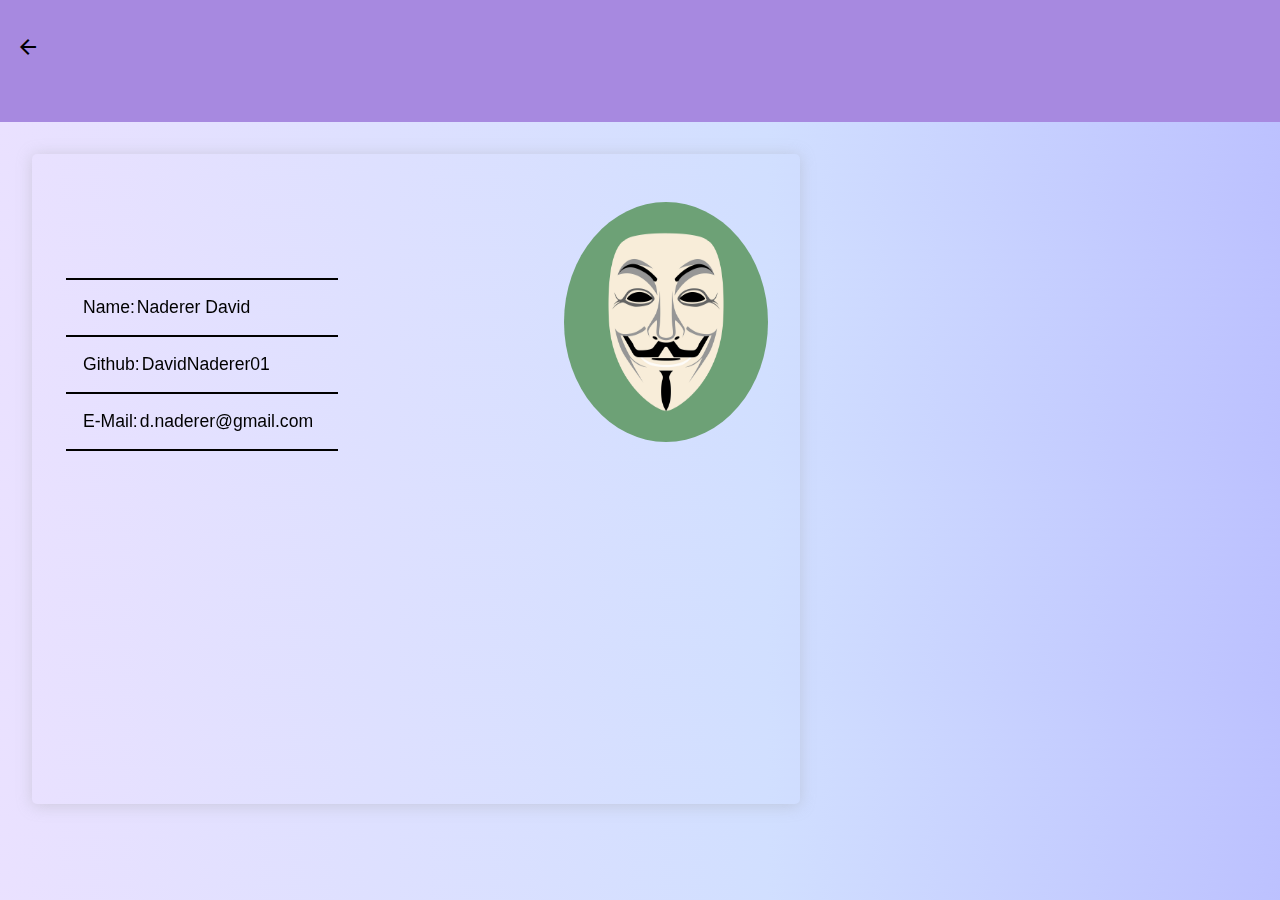
<file: impressum.html>
<!DOCTYPE html>
<html lang="en">
<head>
    <meta charset="UTF-8">
    <title>Impressum</title>
    <link rel="stylesheet" href="styles/impressum.css">
    <link rel="stylesheet" href="https://fonts.googleapis.com/css2?family=Material+Symbols+Outlined:opsz,wght,FILL,GRAD@20..48,100..700,0..1,-50..200" />
</head>
<body>
    <header>
        <input type="checkbox" id="back">
        <div><label for="back"><a href="index.html"><span class="material-symbols-outlined">arrow_back</span></a></label></div>
    </header>
    <div>
        <table>
            <tbody>
            <tr>
                <td><span>Name:</span></td>
                <td><span>Naderer David</span></td>
            </tr>
            <tr>
                <td><span>Github:</span></td>
                <td><span><a href="https://github.com/DavidNaderer01">DavidNaderer01</a></span></td>
            </tr>
            <tr>
                <td><span>E-Mail:</span></td>
                <td><span>d.naderer@gmail.com</span></td>
            </tr>
            </tbody>
        </table>
        <img src="anonymos.webp" alt="a image of a anonymos user">
    </div>
</body>
</html>
</file>
<file: styles/style.css>
:root {
    --menu-background: #A789E0;
    --duration: 0.5s;
    --border-radius: 5px;
}

html {
    scroll-behavior: smooth;
    scroll-padding-top: 18%;
}

* {
    font-family: sans-serif;
    text-decoration: none;
}

body {
    background: linear-gradient(50deg, #eae1ff, #d1dfff, #b2b2ff);
    background-size: 120% 120%;
}

.sidebar, label {
    top: 0;
    left: 0;
}

.sidebar {
    z-index: 2;
    display: flex;
    position: fixed;
    flex-direction: column;
    overflow: auto;
    bottom: 0;
    width: 20%;
    height: 100vh;
    background-color: var(--menu-background);
    transition: left, width var(--duration);
}

input[type=checkbox] {
    display: none;
}

input:checked ~ article {
    width: 96%;
    left: 4%;
    transition: var(--duration);
}

input:checked ~ .sidebar {
    width: 4%;
    transition: width var(--duration);
}

input:checked ~ header {
    width: 96%;
    left: 4%;
}

input:checked ~ .sidebar div {
    display: none;
}

article {
    transition: left, width var(--duration);
    z-index: 1;
    display: block;
    position: absolute;
    top: 20%;
    left: 20%;
    width: 80%;
    height: 80%;
    padding-bottom: 20%;
}

label {
    z-index: 3;
    display: inline-block;
    position: fixed;
    padding: 1.5rem;
}

label:hover {
    cursor: pointer;
}

header {
    position: fixed;
    top: 0;
    z-index: 3;
    padding-bottom: 2rem;
    left: 20%;
    width: 100%;
    height: 10%;
    background-color: var(--menu-background);
    transition: width, left var(--duration);
}

header h1 {
    margin-left: 2rem;
    margin-top: 2rem;
}

.sidebar div::before, .sidebar div::after {
    content: '';
    display: flex;
    border-bottom: 3px black dashed;
    z-index: 5;
    width: 100%;
    margin-left: 4rem;
}

.sidebar div ul {
    padding-top: 2rem;
    list-style: none;
    top: 7%;
    left: 0;
    width: 80%;
    text-align: center;
}

.sidebar div ul {
    margin-left: 2rem;
    overflow-x: hidden;
    overflow-y: scroll;
}

.sidebar div:first-child ul li {
    margin-top: 0.5rem;
    margin-bottom: 0.5rem;
}

.sidebar div ul li:hover {
    background-color: #6B617A;
    cursor: pointer;
    border-radius: var(--border-radius);
}

.sidebar div ul li a {
    color: white;
    display: inline-block;
    padding-block: 15%;
    padding-top: 15%;
    padding-right: 0.5rem;
    padding-left: 0.5rem;
    font-size: 1.2rem;
}

.sidebar div {
    width: 70%;
    justify-content: center;
}

section {
    width: 90%;
    padding: 0.5rem;
    margin-top: 0.5rem;
    margin-left: 2rem;
    margin-right: 2rem;
    border-radius: 5px;
    box-shadow: rgba(159, 159, 159, 0.35) 0 0.1rem 15px;
    transition: width var(--duration);
}

span a:hover {
    color: #6B617A;
    cursor: grabbing;
}

section h2 {
    text-align: center;
    transition: width, left var(--duration);
}

section:hover {
    box-shadow: rgba(0, 0, 0, 0.35) 0 0.1rem 15px;
    cursor: pointer;
}

.code-block {
    border-radius: 5px;
    background-color: #596C99;
    padding: 0.4rem;
    color: white;
}

img {
    min-height: 5rem;
    max-height: 15rem;
    min-width: 10rem;
    max-width: 20rem;
    float: right;
    margin-right: 2rem;
    border-radius: var(--border-radius);
}

section table tr th, section table tr td {
    border: 3px black solid;
    text-align: left;
}

section table {
    border-collapse: collapse;
    overflow: hidden;
    border-radius: var(--border-radius);
}

section table tr th:hover, section table tr td:hover {
    background-color: #C4BFFF;
}

.tables {
    display: flex;
    gap: 1rem;
}

::-webkit-scrollbar {
    display: none;
}

::-webkit-scrollbar-thumb {
    color: white;
}

.sidebar div:first-child  {
    padding-top: 2rem;
}
</file>
<file: styles/impressum.css>
@import "style.css";

* {
    color: black;
}

header {
    display: flex;
    width: 100vw;
    left: 0;
}

header div label {
    font-size: 4rem;
    width: 100%;
    height: 100%;
}

header div label a span {
    font-size: 100px;
}

header div label {
    width: 20%;
    height: 10%;
    padding: 0 0 0 1rem;
}

header div {
    height: calc(100% + 2rem);
    display: flex;
    align-items: center;
    width: 20%;
    top: 0;
    left: 0;
}

body > div {
    display: flex;
    position: fixed;
    width: 60%;
    height: calc(90% - 10rem);
    top: calc(10% + 4rem);
    left: 2rem;
    box-shadow: rgba(159, 159, 159, 0.35) 0 0.1rem 15px;
    border-radius: var(--border-radius);
}

tbody tr {
    display: flex;
    border-bottom: 2px black solid;
    margin-left: 2rem;
    width: 15rem;
    padding: 1rem;
}

tbody tr:hover {
    background-color: #C8CDF7;
    cursor: pointer;
}

tbody tr:first-child {
    border-top: 2px black solid;
}

tbody {
    display: flex;
    flex-direction: column;
    align-items: baseline;
    margin-top: 40%;
}

tbody tr td * {
    font-size: 1.1rem;
}

img {
    margin-left: 14rem;
    margin-top: 3rem;
    border-radius: 50%;
    float: right;
}
</file>
